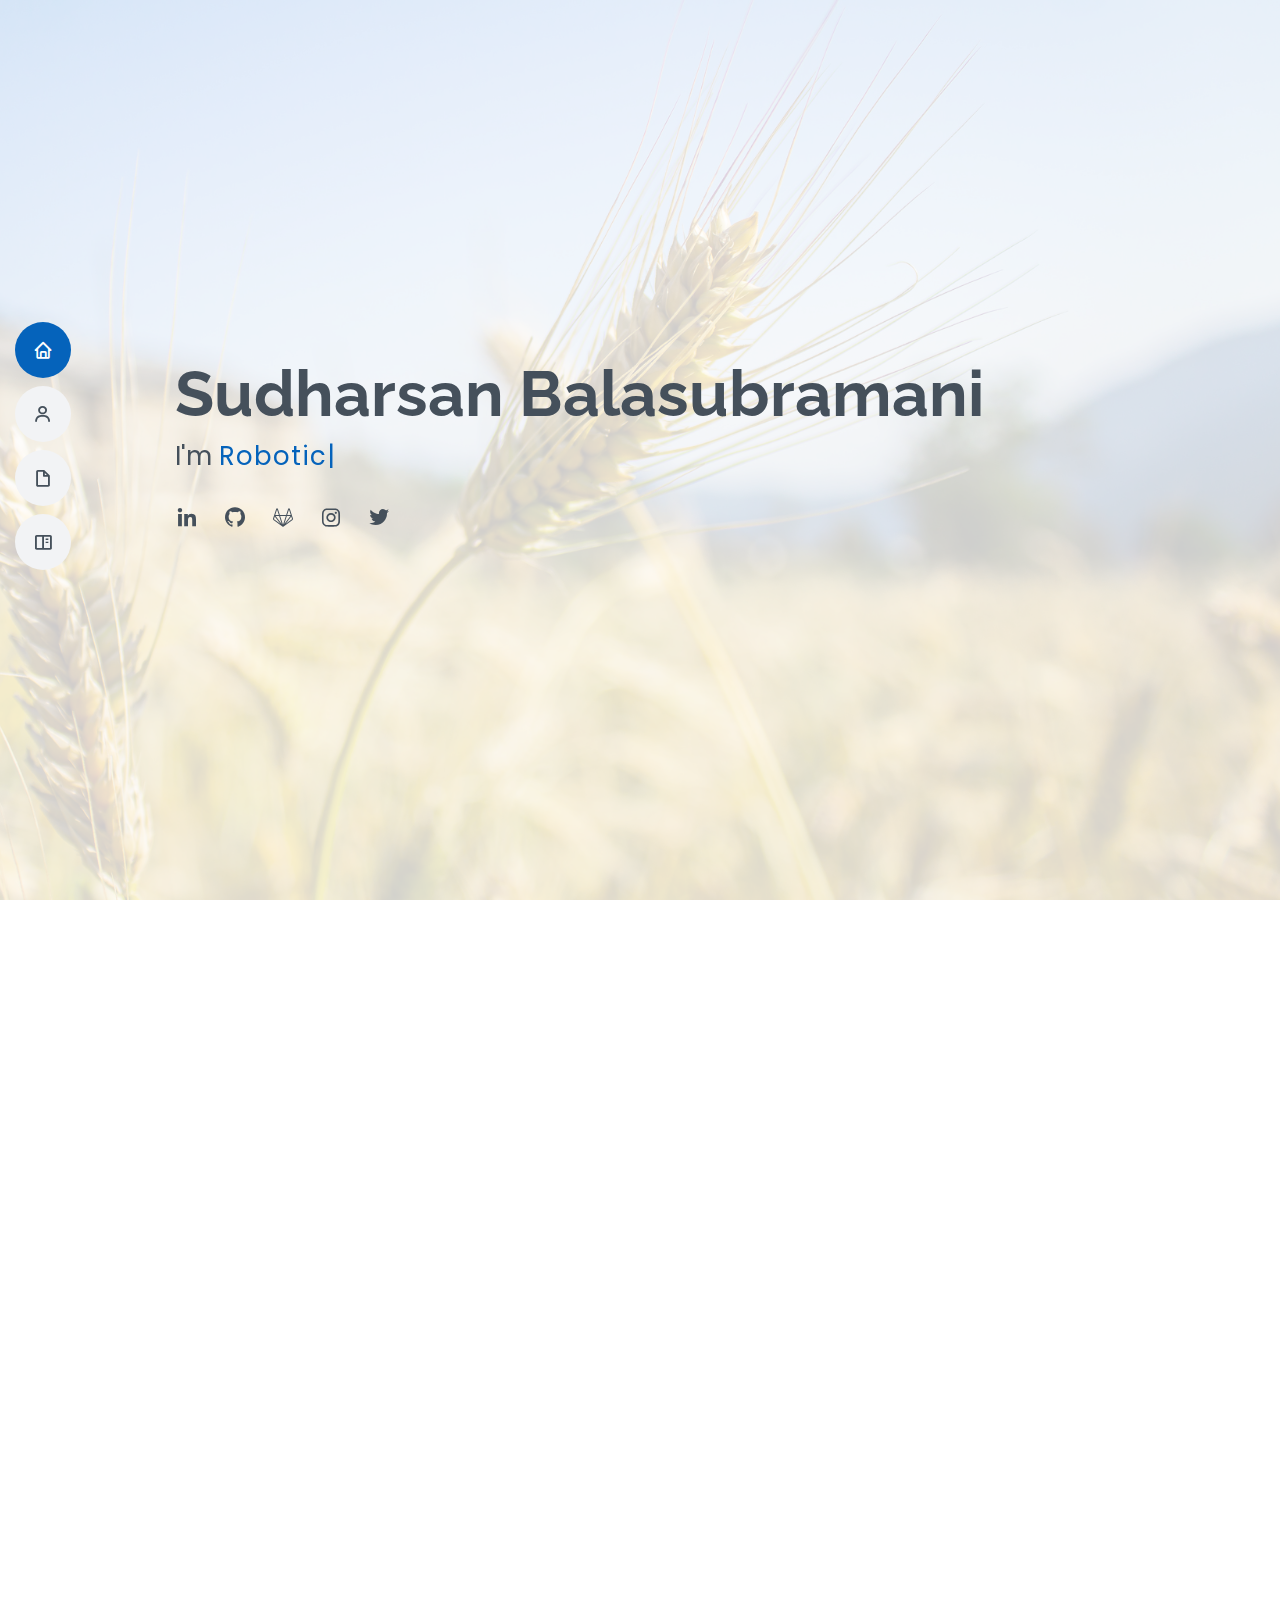
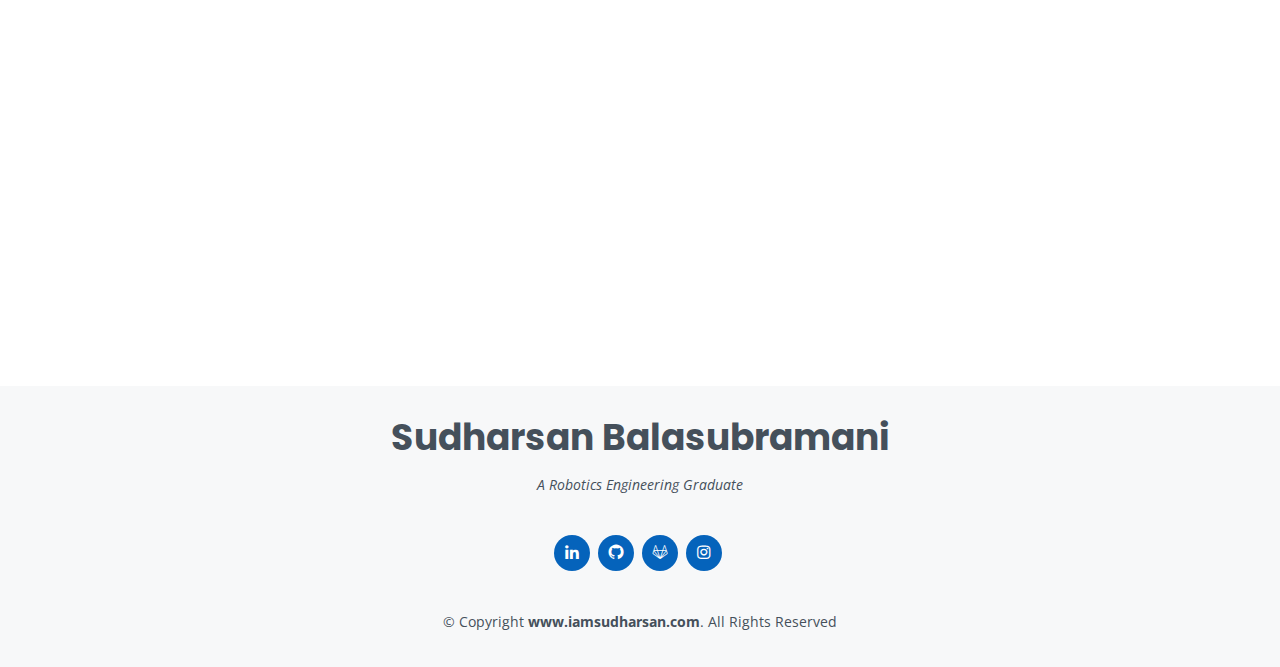
<file: index.html>
<!DOCTYPE html>
<html lang="en">

<head>
  <meta charset="utf-8">
  <meta content="width=device-width, initial-scale=1.0" name="viewport">

  <title>Portfolio</title>
  <meta content="" name="description">
  <meta content="" name="keywords">

  <!-- Favicons -->
  <link href="assets/img/favicon.png" rel="icon">
  <link href="assets/img/apple-touch-icon.png" rel="apple-touch-icon">

  <!-- Google Fonts -->
  <link href="https://fonts.googleapis.com/css?family=Open+Sans:300,300i,400,400i,600,600i,700,700i|Raleway:300,300i,400,400i,500,500i,600,600i,700,700i|Poppins:300,300i,400,400i,500,500i,600,600i,700,700i" rel="stylesheet">

  <!-- Vendor CSS Files -->
  <link href="assets/vendor/bootstrap/css/bootstrap.min.css" rel="stylesheet">
  <link href="assets/vendor/icofont/icofont.min.css" rel="stylesheet">
  <link href="assets/vendor/boxicons/css/boxicons.min.css" rel="stylesheet">
  <link href="assets/vendor/venobox/venobox.css" rel="stylesheet">
  <link href="assets/vendor/owl.carousel/assets/owl.carousel.min.css" rel="stylesheet">
  <link href="assets/vendor/aos/aos.css" rel="stylesheet">

  <!-- Template Main CSS File -->
  <link href="assets/css/style.css" rel="stylesheet">

</head>

<body>

  <!-- ======= Mobile nav toggle button ======= -->
  <button type="button" class="mobile-nav-toggle d-xl-none"><i class="icofont-navigation-menu"></i></button>

  <!-- ======= Header ======= -->
  <header id="header" class="d-flex flex-column justify-content-center">

    <nav class="nav-menu">
      <ul>
        <li class="active"><a href="#hero"><i class="bx bx-home"></i> <span>Home</span></a></li>
        <li><a href="#about"><i class="bx bx-user"></i> <span>About</span></a></li>
        <li><a href="#resume"><i class="bx bx-file-blank"></i> <span>Resume</span></a></li>
        <li><a href="#portfolio"><i class="bx bx-book-content"></i> <span>Projects</span></a></li>
<!--        <li><a href="#services"><i class="bx bx-server"></i> <span>Robotics</span></a></li>-->
<!--        <li><a href="#contact"><i class="bx bx-envelope"></i> <span>Contact</span></a></li>-->
      </ul>
    </nav><!-- .nav-menu -->

  </header><!-- End Header -->

  <!-- ======= Hero Section ======= -->
  <section id="hero" class="d-flex flex-column justify-content-center">
    <div class="container" data-aos="zoom-in" data-aos-delay="100">
      <h1>Sudharsan Balasubramani</h1>
      <p>I'm <span class="typed" data-typed-items=" Robotics Engineer, Software Developer, Programmer, Photographer"></span></p>
      <div class="social-links">
        <a href="https://www.linkedin.com/in/sudharsan00/" class="linkedin"><i class="bx bxl-linkedin"></i></a>
        <a href="https://www.github.com/sudharsan10/" class="github"><i class="bx bxl-github"></i></a>
        <a href="https://www.gitlab.com/sudharsan10/" class="github"><i class="bx bxl-gitlab"></i></a>
        <a href="https://www.instagram.com/trapped_lights/" class="instagram"><i class="bx bxl-instagram"></i></a>
        <a href="#" class="twitter"><i class="bx bxl-twitter"></i></a>
        <!--        <a href="https://www.instagram.com/sudharsan_10/" class="instagram"><i class="bx bxl-instagram"></i></a>-->
        <!--        <a href="#" class="facebook"><i class="bx bxl-facebook"></i></a>-->
      </div>
    </div>
  </section><!-- End Hero -->

  <main id="main">

    <!-- ======= About Section ======= -->
    <section id="about" class="about">
      <div class="container" data-aos="fade-up">

        <div class="section-title">
          <h2>About</h2>
          <p>" I'm a Robotics Engineering graduate actively seeking full time opportunities in the field of Robotics."</p>
        </div>

        <div class="row">
          <div class="col-lg-4">
            <img src="assets/img/profile-img.jpg" class="img-fluid" alt="">
          </div>
          <div class="col-lg-8 pt-4 pt-lg-0 content">
            <h3>Robotics Research Engineer Intern</h3>
            <p class="font-italic">
              I am diligent, dedicated and committed to task, I always ensure that I finish the project with the best possible outcome.
            </p>

            <div class="row">
              <div class="col-lg-6">
                <ul>
                  <li><i class="icofont-rounded-right"></i> <strong>Current Employer:</strong>  Kick Robotics, LLC</li>
                  <li><i class="icofont-rounded-right"></i> <strong>Code Repo:</strong> <a href="https://github.com/sudharsan10" > Github/sudharsan10 </a> </li>
<!--                  <li><i class="icofont-rounded-right"></i> <strong>Website:</strong> <a href="https://www.iamsudharsan.com" > www.iamsudharsan.com </a></li>-->
                </ul>
              </div>
              <div class="col-lg-6">
                <ul>
                  <li><i class="icofont-rounded-right"></i> <strong>Location:</strong> College Park, MD, USA</li>
                  <li><i class="icofont-rounded-right"></i> <strong>Email:</strong> s10@terpmail.umd.edu</li>
<!--                  <li><i class="icofont-rounded-right"></i> <strong>Phone:</strong> (240) 579-8865</li>-->
                </ul>
              </div>
            </div>

            <p style="text-align: justify">
              I currently work as a Robotics Research Engineer - Intern at Kick Robotics. At Kick Robotics I work on an
              Amphibious Robot where I design, prototype, and field test transmission system, navigation system and
              multi-robot communication over zigbee network.
            </p>
            <p style="text-align: justify">
              I write ROS/ROS2 software packages for XBee Communication, write sensor drivers, assemble embedded components,
              and fabricate circuit boards and shields for prototyping. I also worked on web technologies like Redis DB,
              Grafana,MQTT servers & clients, ros bridge server, roslibjs, roslibpy.
            </p>
          </div>
        </div>

        <div class="row">
          <div class ="col-md-12 mt-2">
            <p style="text-align: justify">
              My prior experience as a Web app developer, I learned a lot about professional software development practices
              and it has refined my communication skills and improved my aptitude to work in a collaborative environment
              and solve problems. My education background is Master of Engineering in Robotics focused on Computer Vision, ML & NN and Path planning,
              Bachelor of Engineering in Mechanical with focus on Robotics, Automation in Manufacturing and Industrial Automation.
            </p>

            <p style="text-align: justify">

            </p>
          </div>
        </div>

      </div>
    </section><!-- End About Section -->

    <!-- ======= Facts Section ======= -->
    <section id="facts" class="facts">
      <div class="container" data-aos="fade-up">

        <div class="section-title">
          <h2>Facts</h2>
          <p>I have worked on various projects using C++, Python and ROS/ ROS2 that bolstered my
            knowledge of Machine learning, Computer Vision, Path Planning, Deep Neural networks(CNN) which
            made me an overall effective programmer & a holistic Robotics engineer. </p>
        </div>

        <div class="row">
          <div class="col-lg-2 col-md-6">
            <div class="count-box">
              <i class="icofont-code"></i>
              <span data-toggle="counter-up">15</span>
              <p>Total Projects</p>
            </div>
          </div>

          <div class="col-lg-2 col-md-6 mt-5 mt-md-0">
            <div class="count-box">
              <i class="icofont-eye-alt"></i>
              <span data-toggle="counter-up">5</span>
              <p>Computer Vision</p>
            </div>
          </div>

          <div class="col-lg-2 col-md-6 mt-5 mt-lg-0">
            <div class="count-box">
              <i class="icofont-road"></i>
              <span data-toggle="counter-up">4</span>
              <p>Path Planning</p>
            </div>
          </div>

          <div class="col-lg-2 col-md-6 mt-5 mt-lg-0">
            <div class="count-box">
              <i class="icofont-brain-alt"></i>
              <span data-toggle="counter-up">3</span>
              <p>ML & NN</p>
            </div>
          </div>

          <div class="col-lg-2 col-md-6 mt-5 mt-lg-0">
            <div class="count-box">
              <i class="icofont-worker"></i>
              <span data-toggle="counter-up">3</span>
              <p>Self-Starters</p>
            </div>
          </div>

          <div class="col-lg-2 col-md-6 mt-5 mt-md-0">
            <div class="count-box">
              <i class="icofont-brand-nvidia"></i>
              <span data-toggle="counter-up">0</span>
              <p>CUDA & Multi-threading</p>
            </div>
          </div>

        </div>

      </div>
    </section><!-- End Facts Section -->

    <!-- ======= Skills Section ======= -->
    <section id="skills" class="skills section-bg">
      <div class="container" data-aos="fade-up">

        <div class="section-title">
          <h2>Skills</h2>
          <p>My skills are the by-product of what I aspire in life and work. Said that my goal is to equip all the skills
            necessary to design and develop a products and have a greater perspective in things I do  </p>
        </div>

        <div class="row skills-content">

          <div class="col-lg-4" >
            <div class="sub-skills">
              <h4>Programming</h4>
            </div>

            <div class="progress">
              <span class="skill">Python <i class="val">8.5/10</i></span>
              <div class="progress-bar-wrap">
                <div class="progress-bar" role="progressbar" aria-valuenow="85" aria-valuemin="0" aria-valuemax="100"></div>
              </div>
            </div>

            <div class="progress">
              <span class="skill">C/C++ <i class="val">8/10</i></span>
              <div class="progress-bar-wrap">
                <div class="progress-bar" role="progressbar" aria-valuenow="80" aria-valuemin="0" aria-valuemax="100"></div>
              </div>
            </div>

            <div class="progress">
              <span class="skill">Rust <i class="val">5/10</i></span>
              <div class="progress-bar-wrap">
                <div class="progress-bar" role="progressbar" aria-valuenow="50" aria-valuemin="0" aria-valuemax="100"></div>
              </div>
            </div>

            <div class="progress">
              <span class="skill">Multi-threading <i class="val">4/10</i></span>
              <div class="progress-bar-wrap">
                <div class="progress-bar" role="progressbar" aria-valuenow="40" aria-valuemin="0" aria-valuemax="100"></div>
              </div>
            </div>

          </div>

          <div class="col-lg-4">
            <div class="sub-skills">
              <h4>Robotics</h4>
            </div>

            <div class="progress">
              <span class="skill">OpenCV/ Numpy <i class="val">8/10</i></span>
              <div class="progress-bar-wrap">
                <div class="progress-bar" role="progressbar" aria-valuenow="80" aria-valuemin="0" aria-valuemax="100"></div>
              </div>
            </div>

            <div class="progress">
              <span class="skill">ROS/ ROS2 <i class="val">7.5/10</i></span>
              <div class="progress-bar-wrap">
                <div class="progress-bar" role="progressbar" aria-valuenow="75" aria-valuemin="0" aria-valuemax="100"></div>
              </div>
            </div>

            <div class="progress">
              <span class="skill">Tensorflow / Pytorch <i class="val">6.5/10</i></span>
              <div class="progress-bar-wrap">
                <div class="progress-bar" role="progressbar" aria-valuenow="65" aria-valuemin="0" aria-valuemax="100"></div>
              </div>
            </div>



          </div>

          <div class="col-lg-4">
            <div class="sub-skills">
              <h4>GUI/ Web Dev</h4>
            </div>

            <div class="progress">
              <span class="skill">HTML/ CSS <i class="val">9/10</i></span>
              <div class="progress-bar-wrap">
                <div class="progress-bar" role="progressbar" aria-valuenow="90" aria-valuemin="0" aria-valuemax="100"></div>
              </div>
            </div>

            <div class="progress">
              <span class="skill">Javascript <i class="val">7.5/10</i></span>
              <div class="progress-bar-wrap">
                <div class="progress-bar" role="progressbar" aria-valuenow="75" aria-valuemin="0" aria-valuemax="100"></div>
              </div>
            </div>

            <div class="progress">
              <span class="skill">Adobe Ps/Ai <i class="val">6.5/10</i></span>
              <div class="progress-bar-wrap">
                <div class="progress-bar" role="progressbar" aria-valuenow="65" aria-valuemin="0" aria-valuemax="100"></div>
              </div>
            </div>

            <div class="progress">
              <span class="skill">PyQt5 <i class="val">5/10</i></span>
              <div class="progress-bar-wrap">
                <div class="progress-bar" role="progressbar" aria-valuenow="50" aria-valuemin="0" aria-valuemax="100"></div>
              </div>
            </div>

          </div>

        </div>

      </div>
    </section><!-- End Skills Section -->

    <!-- ======= Resume Section ======= -->
    <section id="resume" class="resume">
      <div class="container" data-aos="fade-up">

        <div class="section-title">
          <h2>Resume</h2>
          <!--          <p>Magnam dolores commodi suscipit. Necessitatibus eius consequatur ex aliquid fuga eum quidem. Sit sint consectetur velit. Quisquam quos quisquam cupiditate. Et nemo qui impedit suscipit alias ea. Quia fugiat sit in iste officiis commodi quidem hic quas.</p>-->
        </div>

        <div class="row">
          <div class="col-lg-6">
            <h3 class="resume-title">Professional Experience</h3>
            <div class="resume-item">
              <h4>Robotics Research Engineer - Intern</h4>
              <h5>May 2021 - Present</h5>
              <p><em>Kick Robotics LLC, Bethesda, MD, USA </em></p>
              <ul>
                <li>Develop, deploy and test a ROS Navigation system for Amphibious Robot. </li>
                <li>Re-design and improve existing transmission system for Amphibious Robot & Firebot.</li>
                <li>CAD design and prototype transmission housing and parts</li>
              </ul>
            </div>
            <div class="resume-item">
              <h4>Robotics Research & Web Engineer - Intern</h4>
              <h5>Jan 2021 - May 2021 ( <i>5 mos. </i> )</h5>
              <p><em>Kick Robotics LLC, Bethesda, MD, USA </em></p>
              <ul>
                <li>Design and test a ROS Zigbee Communication packages on XBee modules. </li>
                <li>Design, prototype and test ROS packages for onboarding new bots to the swarm. </li>
                <li>Integrated Redis DB and Grafana dashboards with ROS for data visualization and store sensor data locally. </li>
              </ul>
            </div>
            <div class="resume-item">
              <h4>Environmental Robotics Engineer - Intern</h4>
              <h5>Sep 2020 - Jan 2021 ( <i>5 mos. </i> )</h5>
              <p><em>Kick Robotics LLC, Bethesda, MD, USA </em></p>
              <ul>
                <li>Product design and development using Arduino, sensors and embedded components.  </li>
                <li>Design and fabrication of parts and arduino shields to interface with sensors and actuators.</li>
                <li>Design and research web clients to integrate with ROS through ros brigde server </li>
              </ul>
            </div>
            <div class="resume-item pb-0">
              <h4>Program Analyst</h4>
              <h5>2016 - 2018 ( <i>2 yrs 5 mos. </i> )</h5>
              <p><em>Cognizant Technology Solutions, Bangalore, KA, India </em></p>
              <ul>
                <li>Built secure single page web portals for banking clients using AngularJS, EmberJS frameworks for the UI </li>
                <li>Designed and developed a skeleton and modular structures for easy code modification and feature addition </li>
                <li>Created and integrated entitlement-based log-in feature based upon the token from the backend </li>
              </ul>
            </div>

          </div>
          <div class="col-lg-6">
            <h3 class="resume-title">Summary</h3>
            <div class="resume-item pb-0">
              <h4>Sudharsan Balasubramani</h4>
              <p><em>A Robotics Engineering Graduate with diverse skill sets of problem solving, code optimization, fabrication, leadership, innovation & creativity.</em></p>
              <ul>
                <li>College Park, Maryland, USA</li>
                <li>s10@terpmail.umd.edu</li>
              </ul>
            </div>
            <h3 class="resume-title">Education</h3>
            <div class="resume-item">
              <h4>Master of Engineering in Robotics</h4>
              <h5>2018 - 2020</h5>
              <p><em>University of Maryland, College Park, MD</em></p>
              <p><strong>Course Work:</strong> Path Planning and Perception for Robotic systems, Intro. to Machine Learning, Neural Networks and Sensor Systems.</p>
            </div>
            <div class="resume-item pb-0">
              <h4>Bachelor of Engineering in Mechanical</h4>
              <h5>2011 - 2015</h5>
              <p><em>Kongu Engineering College, Tamil Nadu, India</em></p>
              <p><strong>Course Work:</strong> Automation in Manufacturing and Industrial Automation.</p>
            </div>
            <h3 class="resume-title">Leadership</h3>
            <div class="resume-item">
              <h4>Joint Secretary & Chair Person  </h4>
              <h6><i>Robotics Club & Aeromodelling Club</i></h6>
              <h5>2014 - 2015</h5>
              <p><em>Kongu Engineering College, Tamil Nadu, India </em></p>
              <ul>
                <li>Organized and instructed workshops on PCB fabrication, Glider fabrication, Line-follower robot using micro-controller</li>
                <li>Represented respective clubs in Open House Exhibition to create awareness about Robotics & Aeromodelling and encourage fellow
                  students to venture into the field of Robotics and Aeromodelling and get hands on experience </li>
              </ul>
            </div>
          </div>
        </div>

      </div>
    </section><!-- End Resume Section -->

    <!-- ======= Project Portfolio Section ======= -->
    <section id="portfolio" class="portfolio section-bg">
      <div class="container" data-aos="fade-up">

        <!-- ======= Maintainence redirect Section ======= -->
        <div class="section-title">
          <h2>Project Portfolio</h2>
          <div class="social-links"> 
            <strong>Code Repo:</strong> <br>
            <a href="https://www.github.com/sudharsan10/" class="github"><i class="bx bxl-github"></i> Github/Sudharsan10</a> | 
            <a href="https://www.gitlab.com/sudharsan10/" class="gitlab"><i class="bx bxl-gitlab"></i> Gitlab/Sudharsan10</a>
          </div>

          <p> <br>These are some of the selected projects on various fields of Robotics that I have worked for past 2 years. I have attached a short preview for each projects, click the link on corresponding card to preview.
          </p>
        </div>

        <!-- ======= Filter Tabs ======= -->
        <div class="row">
          <div class="col-lg-12 d-flex justify-content-center" data-aos="fade-up" data-aos-delay="100">
            <ul id="portfolio-filters">
              <li data-filter="*" class="filter-active">All</li>
              <li data-filter=".filter-pp">Path Planning</li>
              <li data-filter=".filter-cv">Computer Vision</li>
              <li data-filter=".filter-mlnn">ML & NN</li>
              <li data-filter=".filter-web">Web</li>
            </ul>
          </div>
        </div>

        <!-- ======= Portfolio Container ======= -->
        <div class="row portfolio-container" data-aos="fade-up" data-aos-delay="200">

          <!-- ======= Maze Solver Robot ======= -->
          <div class="col-lg-4 col-md-6 portfolio-item filter-pp">
            <div class="portfolio-wrap">
              <img src="assets/img/portfolio/msr/img/card.png" class="img-fluid" alt="">
              <div class="portfolio-info">
                <h4>Maze Solver Robot</h4>
                <p>Path Planning</p>
                <div class="portfolio-links">
                  <a href="pages/msr/project-summary.html" data-gall="portfolioDetailsGallery" data-vbtype="iframe" class="venobox" title="Portfolio Details"><i class="bx bx-link"></i></a>
                </div>
              </div>
            </div>
          </div>

          <!-- ======= Lidar Obstacle detection and tracking ======= -->
          <div class="col-lg-4 col-md-6 portfolio-item filter-cv">
            <div class="portfolio-wrap">
              <img src="assets/img/portfolio/lod/img/card.png" class="img-fluid" alt="">
              <div class="portfolio-info">
                <h4>Lidar Obstacle detection and Tracking</h4>
                <p>Computer Vision / Perception</p>
                <div class="portfolio-links">
                  <a href="pages/lod/project-summary.html" data-gall="portfolioDetailsGallery" data-vbtype="iframe" class="venobox" title="Portfolio Details"><i class="bx bx-link"></i></a>
                </div>
              </div>
            </div>
          </div>

          <!-- ======= Tile Puzzle Solver ======= -->
          <div class="col-lg-4 col-md-6 portfolio-item filter-pp">
            <div class="portfolio-wrap">
              <img src="assets/img/portfolio/tps/img/card.png" class="img-fluid" alt="">
              <div class="portfolio-info">
                <h4>8 Tile Puzzle Solver</h4>
                <p>Path Planning</p>
                <div class="portfolio-links">
                  <a href="pages/tps/project-summary.html" data-gall="portfolioDetailsGallery" data-vbtype="iframe" class="venobox" title="Portfolio Details"><i class="bx bx-link"></i></a>
                </div>
              </div>
            </div>
          </div>

          <!-- ======= Travelling Salesman Problem Solver Robot ======= -->
          <div class="col-lg-4 col-md-6 portfolio-item filter-mlnn">
            <div class="portfolio-wrap">
              <img src="assets/img/portfolio/tsp/img/card.png" class="img-fluid" alt="">
              <div class="portfolio-info">
                <h4>Travelling Salesman Problem <br>using NN</h4>
                <p>Unsupervised Machine Learning</p>
                <div class="portfolio-links">
                  <a href="pages/tsp/project-summary.html" data-gall="portfolioDetailsGallery" data-vbtype="iframe" class="venobox" title="Portfolio Details"><i class="bx bx-link"></i></a>
                </div>
              </div>
            </div>
          </div>

          <!-- ======= Visual odometry ======= -->
          <div class="col-lg-4 col-md-6 portfolio-item filter-cv">
            <div class="portfolio-wrap">
              <img src="assets/img/portfolio/vo/img/card.png" class="img-fluid" alt="">
              <div class="portfolio-info">
                <h4>Visual Odometry</h4>
                <p>Perception for Autonomous Vechicles</p>
                <div class="portfolio-links">
                  <a href="pages/vo/project-summary.html" data-gall="portfolioDetailsGallery" data-vbtype="iframe" class="venobox" title="Portfolio Details"><i class="bx bx-link"></i></a>
                </div>
              </div>
            </div>
          </div>

          <!-- ======= A* on Turtlebot ======= -->
          <div class="col-lg-4 col-md-6 portfolio-item filter-pp">
            <div class="portfolio-wrap">
              <img src="assets/img/portfolio/atb/img/card.png" class="img-fluid" alt="">
              <div class="portfolio-info">
                <h4>A* Algorithm on <br>Turtlebot3</h4>
                <p>Path Planning</p>
                <div class="portfolio-links">
                  <a href="pages/atb/project-summary.html" data-gall="portfolioDetailsGallery" data-vbtype="iframe" class="venobox" title="Portfolio Details"><i class="bx bx-link"></i></a>
                </div>
              </div>
            </div>
          </div>


          <!-- ======= 2D SOM ======= -->
          <div class="col-lg-4 col-md-6 portfolio-item filter-mlnn">
            <div class="portfolio-wrap">
              <img src="assets/img/portfolio/som2d/img/card.png" class="img-fluid" alt="">
              <div class="portfolio-info">
                <h4>13-D Wine data visualization & classification using SOM 3D</h4>
                <p>Unsupervised Machine Learning</p>
                <div class="portfolio-links">
                  <a href="pages/som2d/project-summary.html" data-gall="portfolioDetailsGallery" data-vbtype="iframe" class="venobox" title="Portfolio Details"><i class="bx bx-link"></i></a>
                </div>
              </div>
            </div>
          </div>

<!--          &lt;!&ndash; ======= GAN & DG GAN ======= &ndash;&gt;-->
<!--          <div class="col-lg-4 col-md-6 portfolio-item filter-mlnn">-->
<!--            <div class="portfolio-wrap">-->
<!--              <img src="assets/img/portfolio/msr/img/card.png" class="img-fluid" alt="">-->
<!--              <div class="portfolio-info">-->
<!--                <h4>GAN & DG GAN using Pytorch</h4>-->
<!--                <p>Deep Neural Network</p>-->
<!--                <div class="portfolio-links">-->
<!--                  <a href="pages/som2d/project-summary.html" data-gall="portfolioDetailsGallery" data-vbtype="iframe" class="venobox" title="Portfolio Details"><i class="bx bx-link"></i></a>-->
<!--                </div>-->
<!--              </div>-->
<!--            </div>-->
<!--          </div>-->

<!--          &lt;!&ndash; ======= CNN ======= &ndash;&gt;-->
<!--          <div class="col-lg-4 col-md-6 portfolio-item filter-mlnn">-->
<!--            <div class="portfolio-wrap">-->
<!--              <img src="assets/img/portfolio/msr/img/card.png" class="img-fluid" alt="">-->
<!--              <div class="portfolio-info">-->
<!--                <h4>CNN with Tensorflow/Pytorch</h4>-->
<!--                <p>Deep Neural Network</p>-->
<!--                <div class="portfolio-links">-->
<!--                  <a href="pages/som2d/project-summary.html" data-gall="portfolioDetailsGallery" data-vbtype="iframe" class="venobox" title="Portfolio Details"><i class="bx bx-link"></i></a>-->
<!--                </div>-->
<!--              </div>-->
<!--            </div>-->
<!--          </div>-->

          <!-- ======= Others Portfolio ======= -->
          <div class="col-lg-4 col-md-6 portfolio-item filter-web">
            <div class="portfolio-wrap">
              <img src="assets/img/portfolio/portfolio/img/card.png" class="img-fluid" alt="">
              <div class="portfolio-info">
                <h4>Portfolio</h4>
                <p>Web Development</p>
                <div class="portfolio-links">
                  <a href="pages/portfolio/project-summary.html" data-gall="portfolioDetailsGallery" data-vbtype="iframe" class="venobox" title="Portfolio Details"><i class="bx bx-link"></i></a>
                </div>
              </div>
            </div>
          </div>
        </div>

      </div>
    </section>    <!-- End Portfolio Section -->

  <!-- ======= Services Section ======= -->
<!--    <section id="services" class="services">-->
<!--      <div class="container" data-aos="fade-up">-->

<!--        <div class="section-title">-->
<!--          <h2>Services</h2>-->
<!--          <p>Magnam dolores commodi suscipit. Necessitatibus eius consequatur ex aliquid fuga eum quidem. Sit sint consectetur velit. Quisquam quos quisquam cupiditate. Et nemo qui impedit suscipit alias ea. Quia fugiat sit in iste officiis commodi quidem hic quas.</p>-->
<!--        </div>-->

<!--        <div class="row">-->

<!--          <div class="col-lg-4 col-md-6 d-flex align-items-stretch" data-aos="zoom-in" data-aos-delay="100">-->
<!--            <div class="icon-box iconbox-blue">-->
<!--              <div class="icon">-->
<!--                <svg width="100" height="100" viewBox="0 0 600 600" xmlns="http://www.w3.org/2000/svg">-->
<!--                  <path stroke="none" stroke-width="0" fill="#f5f5f5" d="M300,521.0016835830174C376.1290562159157,517.8887921683347,466.0731472004068,529.7835943286574,510.70327084640275,468.03025145048787C554.3714126377745,407.6079735673963,508.03601936045806,328.9844924480964,491.2728898941984,256.3432110539036C474.5976632858925,184.082847569629,479.9380746630129,96.60480741107993,416.23090153303,58.64404602377083C348.86323505073057,18.502131276798302,261.93793281208167,40.57373210992963,193.5410806939664,78.93577620505333C130.42746243093433,114.334589627462,98.30271207620316,179.96522072025542,76.75703585869454,249.04625023123273C51.97151888228291,328.5150500222984,13.704378332031375,421.85034740162234,66.52175969318436,486.19268352777647C119.04800174914682,550.1803526380478,217.28368757567262,524.383925680826,300,521.0016835830174"></path>-->
<!--                </svg>-->
<!--                <i class="bx bxl-dribbble"></i>-->
<!--              </div>-->
<!--              <h4><a href="">Lorem Ipsum</a></h4>-->
<!--              <p>Voluptatum deleniti atque corrupti quos dolores et quas molestias excepturi</p>-->
<!--            </div>-->
<!--          </div>-->

<!--          <div class="col-lg-4 col-md-6 d-flex align-items-stretch mt-4 mt-md-0" data-aos="zoom-in" data-aos-delay="200">-->
<!--            <div class="icon-box iconbox-orange ">-->
<!--              <div class="icon">-->
<!--                <svg width="100" height="100" viewBox="0 0 600 600" xmlns="http://www.w3.org/2000/svg">-->
<!--                  <path stroke="none" stroke-width="0" fill="#f5f5f5" d="M300,582.0697525312426C382.5290701553225,586.8405444964366,449.9789794690241,525.3245884688669,502.5850820975895,461.55621195738473C556.606425686781,396.0723002908107,615.8543463187945,314.28637112970534,586.6730223649479,234.56875336149918C558.9533121215079,158.8439757836574,454.9685369536778,164.00468322053177,381.49747125262974,130.76875717737553C312.15926192815925,99.40240125094834,248.97055460311594,18.661163978235184,179.8680185752513,50.54337015887873C110.5421016452524,82.52863877960104,119.82277516462835,180.83849132639028,109.12597500060166,256.43424936330496C100.08760227029461,320.3096726198365,92.17705696193138,384.0621239912766,124.79988738764834,439.7174275375508C164.83382741302287,508.01625554203684,220.96474134820875,577.5009287672846,300,582.0697525312426"></path>-->
<!--                </svg>-->
<!--                <i class="bx bx-file"></i>-->
<!--              </div>-->
<!--              <h4><a href="">Sed Perspiciatis</a></h4>-->
<!--              <p>Duis aute irure dolor in reprehenderit in voluptate velit esse cillum dolore</p>-->
<!--            </div>-->
<!--          </div>-->

<!--          <div class="col-lg-4 col-md-6 d-flex align-items-stretch mt-4 mt-lg-0" data-aos="zoom-in" data-aos-delay="300">-->
<!--            <div class="icon-box iconbox-pink">-->
<!--              <div class="icon">-->
<!--                <svg width="100" height="100" viewBox="0 0 600 600" xmlns="http://www.w3.org/2000/svg">-->
<!--                  <path stroke="none" stroke-width="0" fill="#f5f5f5" d="M300,541.5067337569781C382.14930387511276,545.0595476570109,479.8736841581634,548.3450877840088,526.4010558755058,480.5488172755941C571.5218469581645,414.80211281144784,517.5187510058486,332.0715597781072,496.52539010469104,255.14436215662573C477.37192572678356,184.95920475031193,473.57363656557914,105.61284051026155,413.0603344069578,65.22779650032875C343.27470386102294,18.654635553484475,251.2091493199835,5.337323636656869,175.0934190732945,40.62881213300186C97.87086631185822,76.43348514350839,51.98124368387456,156.15599469081315,36.44837278890362,239.84606092416172C21.716077023791087,319.22268207091537,43.775223500013084,401.1760424656574,96.891909868211,461.97329694683043C147.22146801428983,519.5804099606455,223.5754009179313,538.201503339737,300,541.5067337569781"></path>-->
<!--                </svg>-->
<!--                <i class="bx bx-tachometer"></i>-->
<!--              </div>-->
<!--              <h4><a href="">Magni Dolores</a></h4>-->
<!--              <p>Excepteur sint occaecat cupidatat non proident, sunt in culpa qui officia</p>-->
<!--            </div>-->
<!--          </div>-->

<!--          <div class="col-lg-4 col-md-6 d-flex align-items-stretch mt-4" data-aos="zoom-in" data-aos-delay="100">-->
<!--            <div class="icon-box iconbox-yellow">-->
<!--              <div class="icon">-->
<!--                <svg width="100" height="100" viewBox="0 0 600 600" xmlns="http://www.w3.org/2000/svg">-->
<!--                  <path stroke="none" stroke-width="0" fill="#f5f5f5" d="M300,503.46388370962813C374.79870501325706,506.71871716319447,464.8034551963731,527.1746412648533,510.4981551193396,467.86667711651364C555.9287308511215,408.9015244558933,512.6030010748507,327.5744911775523,490.211057578863,256.5855673507754C471.097692560561,195.9906835881958,447.69079081568157,138.11976852964426,395.19560036434837,102.3242989838813C329.3053358748298,57.3949838291264,248.02791733380457,8.279543830951368,175.87071277845988,42.242879143198664C103.41431057327972,76.34704239035025,93.79494320519305,170.9812938413882,81.28167332365135,250.07896920659033C70.17666984294237,320.27484674793965,64.84698225790005,396.69656628748305,111.28512138212992,450.4950937839243C156.20124167950087,502.5303643271138,231.32542653798444,500.4755392045468,300,503.46388370962813"></path>-->
<!--                </svg>-->
<!--                <i class="bx bx-layer"></i>-->
<!--              </div>-->
<!--              <h4><a href="">Nemo Enim</a></h4>-->
<!--              <p>At vero eos et accusamus et iusto odio dignissimos ducimus qui blanditiis</p>-->
<!--            </div>-->
<!--          </div>-->

<!--          <div class="col-lg-4 col-md-6 d-flex align-items-stretch mt-4" data-aos="zoom-in" data-aos-delay="200">-->
<!--            <div class="icon-box iconbox-red">-->
<!--              <div class="icon">-->
<!--                <svg width="100" height="100" viewBox="0 0 600 600" xmlns="http://www.w3.org/2000/svg">-->
<!--                  <path stroke="none" stroke-width="0" fill="#f5f5f5" d="M300,532.3542879108572C369.38199826031484,532.3153073249985,429.10787420159085,491.63046689027357,474.5244479745417,439.17860296908856C522.8885846962883,383.3225815378663,569.1668002868075,314.3205725914397,550.7432151929288,242.7694973846089C532.6665558377875,172.5657663291529,456.2379748765914,142.6223662098291,390.3689995646985,112.34683881706744C326.66090330228417,83.06452184765237,258.84405631176094,53.51806209861945,193.32584062364296,78.48882559362697C121.61183558270385,105.82097193414197,62.805066853699245,167.19869350419734,48.57481801355237,242.6138429142374C34.843463184063346,315.3850353017275,76.69343916112496,383.4422959591041,125.22947124332185,439.3748458443577C170.7312796277747,491.8107796887764,230.57421082200815,532.3932930995766,300,532.3542879108572"></path>-->
<!--                </svg>-->
<!--                <i class="bx bx-slideshow"></i>-->
<!--              </div>-->
<!--              <h4><a href="">Dele Cardo</a></h4>-->
<!--              <p>Quis consequatur saepe eligendi voluptatem consequatur dolor consequuntur</p>-->
<!--            </div>-->
<!--          </div>-->

<!--          <div class="col-lg-4 col-md-6 d-flex align-items-stretch mt-4" data-aos="zoom-in" data-aos-delay="300">-->
<!--            <div class="icon-box iconbox-teal">-->
<!--              <div class="icon">-->
<!--                <svg width="100" height="100" viewBox="0 0 600 600" xmlns="http://www.w3.org/2000/svg">-->
<!--                  <path stroke="none" stroke-width="0" fill="#f5f5f5" d="M300,566.797414625762C385.7384707136149,576.1784315230908,478.7894351017131,552.8928747891023,531.9192734346935,484.94944893311C584.6109503024035,417.5663521118492,582.489472248146,322.67544863468447,553.9536738515405,242.03673114598146C529.1557734026468,171.96086150256528,465.24506316201064,127.66468636344209,395.9583748389544,100.7403814666027C334.2173773831606,76.7482773500951,269.4350130405921,84.62216499799875,207.1952322260088,107.2889140133804C132.92018162631612,134.33871894543012,41.79353780512637,160.00259165414826,22.644507872594943,236.69541883565114C3.319112789854554,314.0945973066697,72.72355303640163,379.243833228382,124.04198916343866,440.3218312028393C172.9286146004772,498.5055451809895,224.45579914871206,558.5317968840102,300,566.797414625762"></path>-->
<!--                </svg>-->
<!--                <i class="bx bx-arch"></i>-->
<!--              </div>-->
<!--              <h4><a href="">Divera Don</a></h4>-->
<!--              <p>Modi nostrum vel laborum. Porro fugit error sit minus sapiente sit aspernatur</p>-->
<!--            </div>-->
<!--          </div>-->

<!--        </div>-->

<!--      </div>-->
<!--    </section>-->
<!--     End Services Section -->

    <!-- ======= Testimonials Section ======= -->
<!--    <section id="testimonials" class="testimonials section-bg">-->
<!--      <div class="container" data-aos="fade-up">-->

<!--        <div class="section-title">-->
<!--          <h2>Testimonials</h2>-->
<!--        </div>-->

<!--        <div class="owl-carousel testimonials-carousel" data-aos="zoom-in" data-aos-delay="100">-->

<!--          <div class="testimonial-item">-->
<!--            <img src="assets/img/testimonials/testimonials-1.jpg" class="testimonial-img" alt="">-->
<!--            <h3>Saul Goodman</h3>-->
<!--            <h4>Ceo &amp; Founder</h4>-->
<!--            <p>-->
<!--              <i class="bx bxs-quote-alt-left quote-icon-left"></i>-->
<!--              Proin iaculis purus consequat sem cure digni ssim donec porttitora entum suscipit rhoncus. Accusantium quam, ultricies eget id, aliquam eget nibh et. Maecen aliquam, risus at semper.-->
<!--              <i class="bx bxs-quote-alt-right quote-icon-right"></i>-->
<!--            </p>-->
<!--          </div>-->

<!--          <div class="testimonial-item">-->
<!--            <img src="assets/img/testimonials/testimonials-2.jpg" class="testimonial-img" alt="">-->
<!--            <h3>Sara Wilsson</h3>-->
<!--            <h4>Designer</h4>-->
<!--            <p>-->
<!--              <i class="bx bxs-quote-alt-left quote-icon-left"></i>-->
<!--              Export tempor illum tamen malis malis eram quae irure esse labore quem cillum quid cillum eram malis quorum velit fore eram velit sunt aliqua noster fugiat irure amet legam anim culpa.-->
<!--              <i class="bx bxs-quote-alt-right quote-icon-right"></i>-->
<!--            </p>-->
<!--          </div>-->

<!--          <div class="testimonial-item">-->
<!--            <img src="assets/img/testimonials/testimonials-3.jpg" class="testimonial-img" alt="">-->
<!--            <h3>Jena Karlis</h3>-->
<!--            <h4>Store Owner</h4>-->
<!--            <p>-->
<!--              <i class="bx bxs-quote-alt-left quote-icon-left"></i>-->
<!--              Enim nisi quem export duis labore cillum quae magna enim sint quorum nulla quem veniam duis minim tempor labore quem eram duis noster aute amet eram fore quis sint minim.-->
<!--              <i class="bx bxs-quote-alt-right quote-icon-right"></i>-->
<!--            </p>-->
<!--          </div>-->

<!--          <div class="testimonial-item">-->
<!--            <img src="assets/img/testimonials/testimonials-4.jpg" class="testimonial-img" alt="">-->
<!--            <h3>Matt Brandon</h3>-->
<!--            <h4>Freelancer</h4>-->
<!--            <p>-->
<!--              <i class="bx bxs-quote-alt-left quote-icon-left"></i>-->
<!--              Fugiat enim eram quae cillum dolore dolor amet nulla culpa multos export minim fugiat minim velit minim dolor enim duis veniam ipsum anim magna sunt elit fore quem dolore labore illum veniam.-->
<!--              <i class="bx bxs-quote-alt-right quote-icon-right"></i>-->
<!--            </p>-->
<!--          </div>-->

<!--          <div class="testimonial-item">-->
<!--            <img src="assets/img/testimonials/testimonials-5.jpg" class="testimonial-img" alt="">-->
<!--            <h3>John Larson</h3>-->
<!--            <h4>Entrepreneur</h4>-->
<!--            <p>-->
<!--              <i class="bx bxs-quote-alt-left quote-icon-left"></i>-->
<!--              Quis quorum aliqua sint quem legam fore sunt eram irure aliqua veniam tempor noster veniam enim culpa labore duis sunt culpa nulla illum cillum fugiat legam esse veniam culpa fore nisi cillum quid.-->
<!--              <i class="bx bxs-quote-alt-right quote-icon-right"></i>-->
<!--            </p>-->
<!--          </div>-->

<!--        </div>-->

<!--      </div>-->
<!--    </section>-->
    <!-- End Testimonials Section -->

    <div>
    <!-- ======= Contact Section ======= -->
<!--    <section id="contact" class="contact">-->
<!--      <div class="container" data-aos="fade-up">-->

<!--        <div class="section-title">-->
<!--          <h2>Contact</h2>-->
<!--        </div>-->

<!--        <div class="row mt-1">-->

<!--          <div class="col-lg-4">-->
<!--            <div class="info">-->
<!--              <div class="address">-->
<!--                <i class="icofont-google-map"></i>-->
<!--                <h4>Location:</h4>-->
<!--                <p> College Park, MD 20740</p>-->
<!--              </div>-->

<!--              <div class="email">-->
<!--                <i class="icofont-envelope"></i>-->
<!--                <h4>Email:</h4>-->
<!--                <p>s10@terpmail.umd.edu</p>-->
<!--              </div>-->

<!--              <div class="phone">-->
<!--                <i class="icofont-phone"></i>-->
<!--                <h4>Call:</h4>-->
<!--                <p>+1 (240) 579-8865</p>-->
<!--              </div>-->

<!--            </div>-->

<!--          </div>-->

<!--          <div class="col-lg-8 mt-5 mt-lg-0">-->

<!--            <form action="forms/contact.php" method="post" role="form" class="php-email-form">-->
<!--              <div class="form-row">-->
<!--                <div class="col-md-6 form-group">-->
<!--                  <input type="text" name="name" class="form-control" id="name" placeholder="Your Name" data-rule="minlen:4" data-msg="Please enter at least 4 chars" />-->
<!--                  <div class="validate"></div>-->
<!--                </div>-->
<!--                <div class="col-md-6 form-group">-->
<!--                  <input type="email" class="form-control" name="email" id="email" placeholder="Your Email" data-rule="email" data-msg="Please enter a valid email" />-->
<!--                  <div class="validate"></div>-->
<!--                </div>-->
<!--              </div>-->
<!--              <div class="form-group">-->
<!--                <input type="text" class="form-control" name="subject" id="subject" placeholder="Subject" data-rule="minlen:4" data-msg="Please enter at least 8 chars of subject" />-->
<!--                <div class="validate"></div>-->
<!--              </div>-->
<!--              <div class="form-group">-->
<!--                <textarea class="form-control" name="message" rows="5" data-rule="required" data-msg="Please write something for us" placeholder="Message"></textarea>-->
<!--                <div class="validate"></div>-->
<!--              </div>-->
<!--              <div class="mb-3">-->
<!--                <div class="loading">Loading</div>-->
<!--                <div class="error-message"></div>-->
<!--                <div class="sent-message">Your message has been sent. Thank you!</div>-->
<!--              </div>-->
<!--              <div class="text-center"><button type="submit">Send Message</button></div>-->
<!--            </form>-->

<!--          </div>-->

<!--        </div>-->

<!--      </div>-->
<!--    </section>&lt;!&ndash; End Contact Section &ndash;&gt;-->
    </div>
  </main><!-- End #main -->

  <!-- ======= Footer ======= -->
  <footer id="footer">
    <div class="container">
      <h3>Sudharsan Balasubramani</h3>
      <p>A Robotics Engineering Graduate</p>
      <div class="social-links">
        <a href="https://www.linkedin.com/in/sudharsan00/" class="linkedin"><i class="bx bxl-linkedin"></i></a>
        <a href="https://github.com/Sudharsan10" class="github"><i class="bx bxl-github"></i></a>
        <a href="https://gitlab.com/Sudharsan10" class="github"><i class="bx bxl-gitlab"></i></a>
        <a href="https://www.instagram.com/trapped_lights" class="instagram"><i class="bx bxl-instagram"></i></a>
<!--        <a href="#" class="twitter"><i class="bx bxl-twitter"></i></a>-->
      </div>
      <div class="copyright">
        &copy; Copyright <strong><span>www.iamsudharsan.com</span></strong>. All Rights Reserved
      </div>
    </div>
  </footer><!-- End Footer -->

  <a href="#" class="back-to-top"><i class="bx bx-up-arrow-alt"></i></a>
  <div id="preloader"></div>

  <!-- Vendor JS Files -->
  <script src="assets/vendor/jquery/jquery.min.js"></script>
  <script src="assets/vendor/bootstrap/js/bootstrap.bundle.min.js"></script>
  <script src="assets/vendor/jquery.easing/jquery.easing.min.js"></script>
  <script src="assets/vendor/php-email-form/validate.js"></script>
  <script src="assets/vendor/waypoints/jquery.waypoints.min.js"></script>
  <script src="assets/vendor/counterup/counterup.min.js"></script>
  <script src="assets/vendor/isotope-layout/isotope.pkgd.min.js"></script>
  <script src="assets/vendor/venobox/venobox.min.js"></script>
  <script src="assets/vendor/owl.carousel/owl.carousel.min.js"></script>
  <script src="assets/vendor/typed.js/typed.min.js"></script>
  <script src="assets/vendor/aos/aos.js"></script>

  <!-- Template Main JS File -->
  <script src="assets/js/main.js"></script>

</body>

</html>
</file>
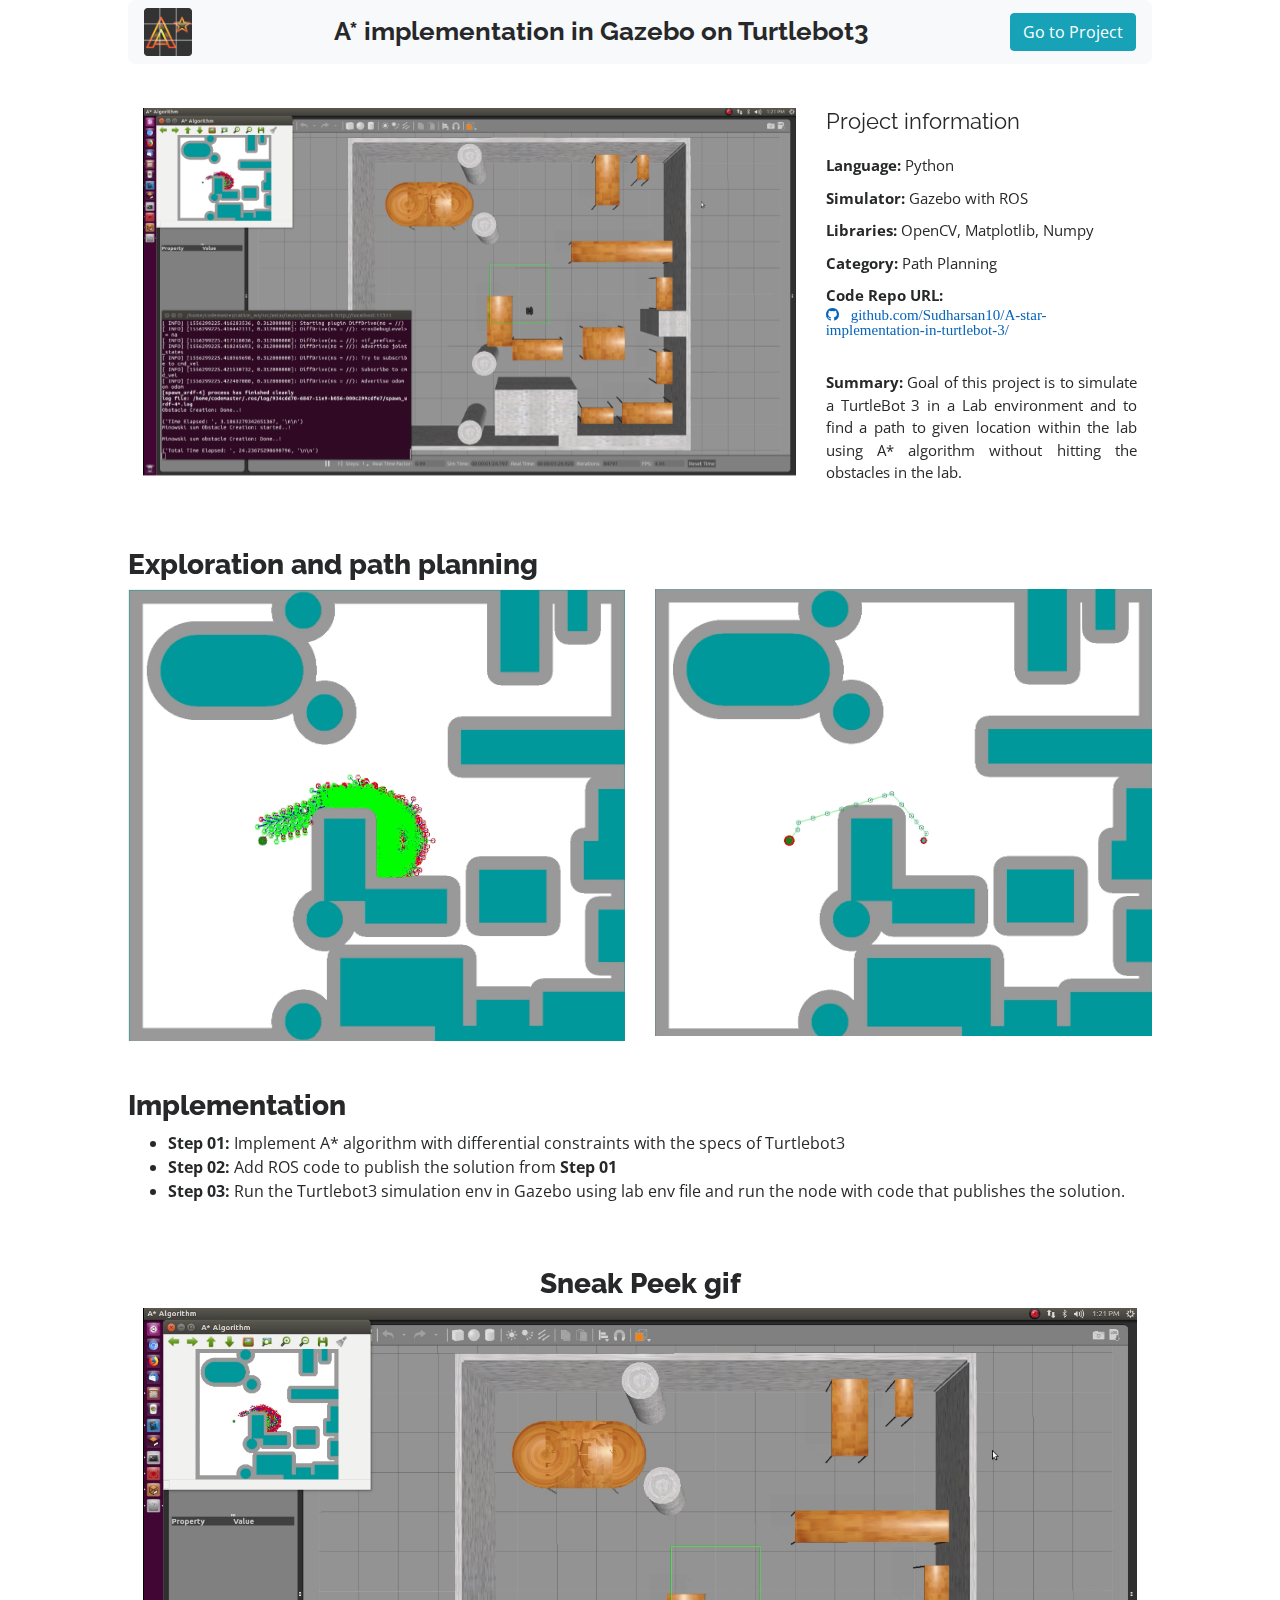
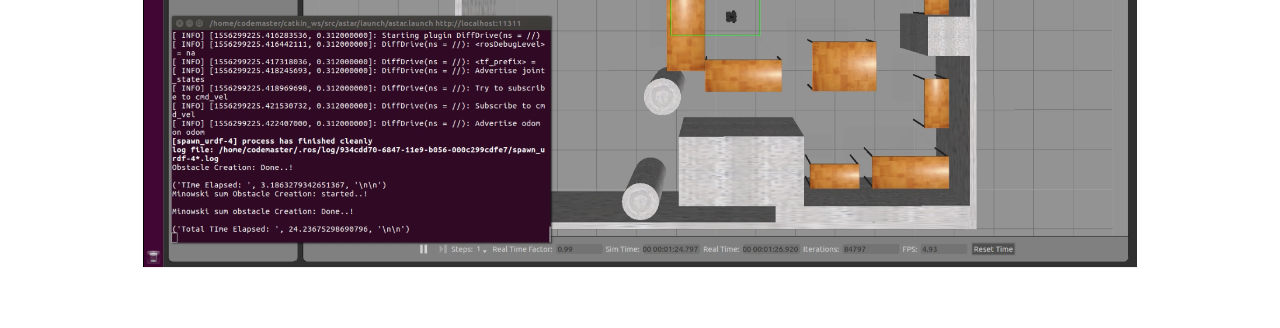
<file: pages/atb/project-summary.html>
<!DOCTYPE html>
<html lang="en">

<head>
  <meta charset="utf-8">
  <meta content="width=device-width, initial-scale=1.0" name="viewport">

  <title>Portfolio Details - Personal Bootstrap Template</title>
  <meta content="" name="descriptison">
  <meta content="" name="keywords">

  <!-- Favicons -->
  <link href="../../assets/img/favicon.png" rel="icon">
  <link href="../../assets/img/apple-touch-icon.png" rel="apple-touch-icon">

  <!-- Font-awesome -->
  <link rel="stylesheet" href="https://cdnjs.cloudflare.com/ajax/libs/font-awesome/4.7.0/css/font-awesome.min.css">

  <!-- Google Fonts -->
  <link href="https://fonts.googleapis.com/css?family=Open+Sans:300,300i,400,400i,600,600i,700,700i|Raleway:300,300i,400,400i,500,500i,600,600i,700,700i|Poppins:300,300i,400,400i,500,500i,600,600i,700,700i" rel="stylesheet">

  <!-- Vendor CSS Files -->
  <link href="../../assets/vendor/bootstrap/css/bootstrap.min.css" rel="stylesheet">
  <link href="../../assets/vendor/icofont/icofont.min.css" rel="stylesheet">
  <link href="../../assets/vendor/boxicons/css/boxicons.min.css" rel="stylesheet">
  <link href="../../assets/vendor/venobox/venobox.css" rel="stylesheet">
  <link href="../../assets/vendor/owl.carousel/assets/owl.carousel.min.css" rel="stylesheet">
  <link href="../../assets/vendor/aos/aos.css" rel="stylesheet">

  <!-- Template Main CSS File -->
  <link href="../../assets/css/style.css" rel="stylesheet">
</head>

<body>

  <main id="main-project-summary">

    <!-- ======= Portfolio Details ======= -->
    <section id="portfolio-details" class="portfolio-details"><div id ="project-summary-header" >
      <nav class="navbar fixed-top navbar-light bg-light">
        <img  src="../../assets/img/portfolio/atb/img/logo2_nbg.png" alt="Maze Solver Robot">
        <h2 class="portfolio-title m-0">A* implementation in Gazebo on Turtlebot3</h2>
        <a type="button" id="view-on-github" class="btn btn-info" href="http://iamsudharsan.com/A-star-implementation-in-turtlebot-3/" target="_blank">Go to Project</a></li>
      </nav>
    </div>
      <div id ="project-summary" class="container" data-aos="fade-up">
        <div class="row">
          <div class="col-lg-8">
            <div id="carousel-ps" class="owl-carousel portfolio-details-carousel">
              <img src="../../assets/img/portfolio/atb/img/ros.png" class="img-fluid" alt="">
<!--              <img src="../../assets/img/portfolio/atb/img/atb1.gif" class="img-fluid vh-80" alt="">-->
<!--              <img src="../../assets/img/portfolio/atb/img/atb2.gif" class="img-fluid vh-80" alt="">-->

            </div>
          </div>

          <div class="col-lg-4 portfolio-info">
            <h3>Project information</h3>
            <ul>
              <li><strong>Language:</strong> Python</li>
              <li><strong>Simulator:</strong> Gazebo with ROS</li>
              <li><strong>Libraries:</strong> OpenCV, Matplotlib, Numpy </li>
              <li><strong>Category:</strong> Path Planning</li>
              <li><strong>Code Repo URL:</strong> <a class="fa fa-github" href="https://github.com/Sudharsan10/A-star-implementation-in-turtlebot-3/" target="_blank"> &nbsp github.com/Sudharsan10/A-star-implementation-in-turtlebot-3/</a></li>
            </ul>

            <p class="text-justify">
              <strong>Summary:</strong>
              Goal of this project is to simulate a TurtleBot 3 in a Lab environment and to find a path to given location within the lab using A* algorithm without hitting the obstacles in the lab.
            </p>

          </div>

        </div>

        <div class = "row project-summary-brief" >
          <h3> Exploration and path planning</h3>
          <div class="row">
            <div class="col-lg-6 col-sm-12">
              <img src="../../assets/img/portfolio/atb/img/pp1.png" class="img-fluid" alt="">
            </div>
            <div class="col-lg-6 col-sm-12">
              <img src="../../assets/img/portfolio/atb/img/pp.png" class="img-fluid" alt="">
            </div>
          </div>

          <div class="row-cols-12 mt-5" >
            <h3> Implementation</h3>
            <ul>
              <li><strong>Step 01: </strong> Implement A* algorithm with differential constraints with the specs of Turtlebot3</li>
              <li><strong>Step 02: </strong> Add ROS code to publish the solution from <strong>Step 01 </strong></li>
              <li><strong>Step 03: </strong> Run the Turtlebot3 simulation env in Gazebo using lab env file and run the node with code that publishes the solution.</li>
            </ul>
          </div>

        </div>

        <div class="project-summary-gif">
          <h3> Sneak Peek gif</h3>
          <img src="../../assets/img/portfolio/atb/img/ros.png" class="img-fluid vh-80" alt="">
        </div>

      </div>
    </section><!-- End Portfolio Details -->

  </main><!-- End #main -->

  <a href="#" class="back-to-top"><i class="bx bx-up-arrow-alt"></i></a>
  <div id="preloader"></div>

  <!-- Vendor JS Files -->
  <script src="../../assets/vendor/jquery/jquery.min.js"></script>
  <script src="../../assets/vendor/bootstrap/js/bootstrap.bundle.min.js"></script>
  <script src="../../assets/vendor/jquery.easing/jquery.easing.min.js"></script>
  <script src="../../assets/vendor/php-email-form/validate.js"></script>
  <script src="../../assets/vendor/waypoints/jquery.waypoints.min.js"></script>
  <script src="../../assets/vendor/counterup/counterup.min.js"></script>
  <script src="../../assets/vendor/isotope-layout/isotope.pkgd.min.js"></script>
  <script src="../../assets/vendor/venobox/venobox.min.js"></script>
  <script src="../../assets/vendor/owl.carousel/owl.carousel.min.js"></script>
  <script src="../../assets/vendor/typed.js/typed.min.js"></script>
  <script src="../../assets/vendor/aos/aos.js"></script>

  <!-- Template Main JS File -->
  <script src="../../assets/js/main.js"></script>

</body>

</html>
</file>
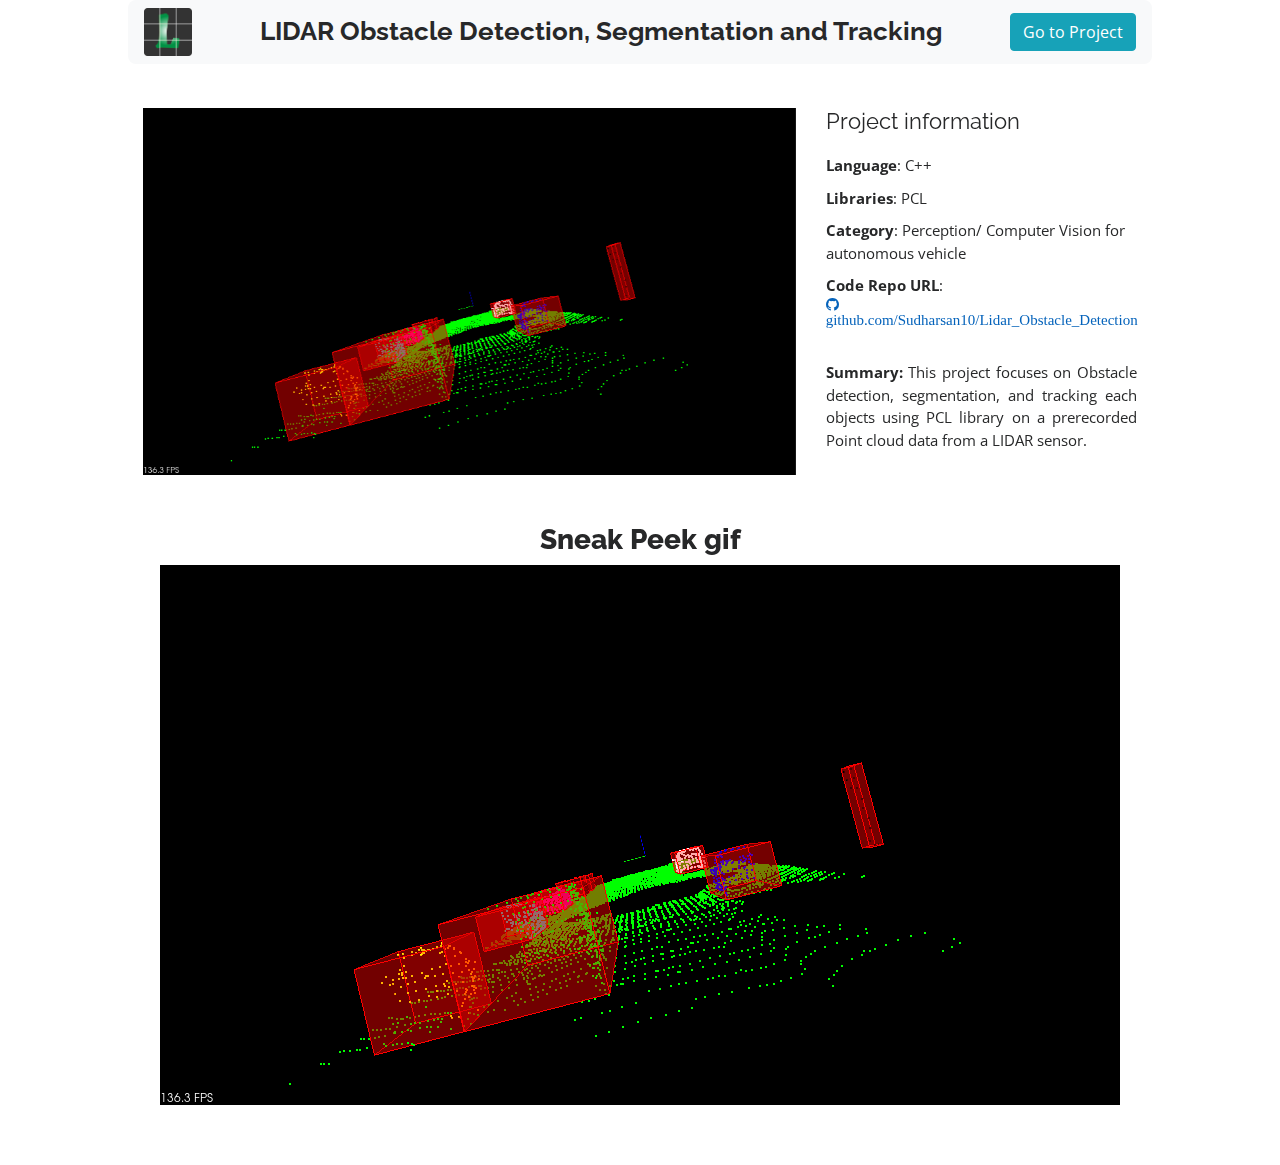
<file: pages/lod/project-summary.html>
<!DOCTYPE html>
<html lang="en">

<head>
  <meta charset="utf-8">
  <meta content="width=device-width, initial-scale=1.0" name="viewport">

  <title>Portfolio Details - Personal Bootstrap Template</title>
  <meta content="" name="descriptison">
  <meta content="" name="keywords">

  <!-- Favicons -->
  <link href="../../assets/img/favicon.png" rel="icon">
  <link href="../../assets/img/apple-touch-icon.png" rel="apple-touch-icon">

  <!-- Font-awesome -->
  <link rel="stylesheet" href="https://cdnjs.cloudflare.com/ajax/libs/font-awesome/4.7.0/css/font-awesome.min.css">

  <!-- Google Fonts -->
  <link href="https://fonts.googleapis.com/css?family=Open+Sans:300,300i,400,400i,600,600i,700,700i|Raleway:300,300i,400,400i,500,500i,600,600i,700,700i|Poppins:300,300i,400,400i,500,500i,600,600i,700,700i" rel="stylesheet">

  <!-- Vendor CSS Files -->
  <link href="../../assets/vendor/bootstrap/css/bootstrap.min.css" rel="stylesheet">
  <link href="../../assets/vendor/icofont/icofont.min.css" rel="stylesheet">
  <link href="../../assets/vendor/boxicons/css/boxicons.min.css" rel="stylesheet">
  <link href="../../assets/vendor/venobox/venobox.css" rel="stylesheet">
  <link href="../../assets/vendor/owl.carousel/assets/owl.carousel.min.css" rel="stylesheet">
  <link href="../../assets/vendor/aos/aos.css" rel="stylesheet">

  <!-- Template Main CSS File -->
  <link href="../../assets/css/style.css" rel="stylesheet">
</head>

<body>

  <main id="main-project-summary">

    <!-- ======= Portfolio Details ======= -->
    <section id="portfolio-details" class="portfolio-details"> <div id ="project-summary-header" >
      <nav class="navbar fixed-top navbar-light bg-light">
        <img  src="../../assets/img/portfolio/lod/img/logo2_nbg.png" alt="LIDAR Obstacle Detection, Segmentation and Tracking">
        <h2 class="portfolio-title m-0">LIDAR Obstacle Detection, Segmentation and Tracking</h2>
        <a type="button" id="view-on-github" class="btn btn-info" href="https://www.iamsudharsan.com/Lidar_Obstacle_Detection" target="_blank">Go to Project</a></li>
      </nav>
    </div>
      <div id ="project-summary" class="container" data-aos="fade-up">
        <div class="row">
          <div class="col-lg-8">
            <div id="carousel-ps" class="owl-carousel portfolio-details-carousel">
              <img src="../../assets/img/portfolio/lod/img/lod.gif" class="img-fluid" alt="">
            </div>
          </div>

          <div class="col-lg-4 portfolio-info">
            <h3>Project information</h3>
            <ul>
              <li><strong>Language</strong>: C++</li>
              <li><strong>Libraries</strong>: PCL </li>
              <li><strong>Category</strong>: Perception/ Computer Vision for autonomous vehicle </li>
              <li><strong>Code Repo URL</strong>: <a class="fa fa-github" href="https://github.com/Sudharsan10/Lidar_Obstacle_Detection" target="_blank">&nbsp github.com/Sudharsan10/Lidar_Obstacle_Detection</a></li>
            </ul>

            <p class="text-justify">
              <strong>Summary:</strong>
              This project focuses on Obstacle detection, segmentation, and tracking each objects using PCL library on a prerecorded Point cloud data from a LIDAR sensor.
            </p>
          </div>

          <div class="project-summary-gif">
            <h3> Sneak Peek gif</h3>
            <img src="../../assets/img/portfolio/lod/img/lod.gif" class="img-fluid vh-80" alt="">
          </div>

        </div>

      </div>
    </section><!-- End Portfolio Details -->

  </main><!-- End #main -->

  <a href="#" class="back-to-top"><i class="bx bx-up-arrow-alt"></i></a>
  <div id="preloader"></div>

  <!-- Vendor JS Files -->
  <script src="../../assets/vendor/jquery/jquery.min.js"></script>
  <script src="../../assets/vendor/bootstrap/js/bootstrap.bundle.min.js"></script>
  <script src="../../assets/vendor/jquery.easing/jquery.easing.min.js"></script>
  <script src="../../assets/vendor/php-email-form/validate.js"></script>
  <script src="../../assets/vendor/waypoints/jquery.waypoints.min.js"></script>
  <script src="../../assets/vendor/counterup/counterup.min.js"></script>
  <script src="../../assets/vendor/isotope-layout/isotope.pkgd.min.js"></script>
  <script src="../../assets/vendor/venobox/venobox.min.js"></script>
  <script src="../../assets/vendor/owl.carousel/owl.carousel.min.js"></script>
  <script src="../../assets/vendor/typed.js/typed.min.js"></script>
  <script src="../../assets/vendor/aos/aos.js"></script>

  <!-- Template Main JS File -->
  <script src="../../assets/js/main.js"></script>

</body>

</html>
</file>
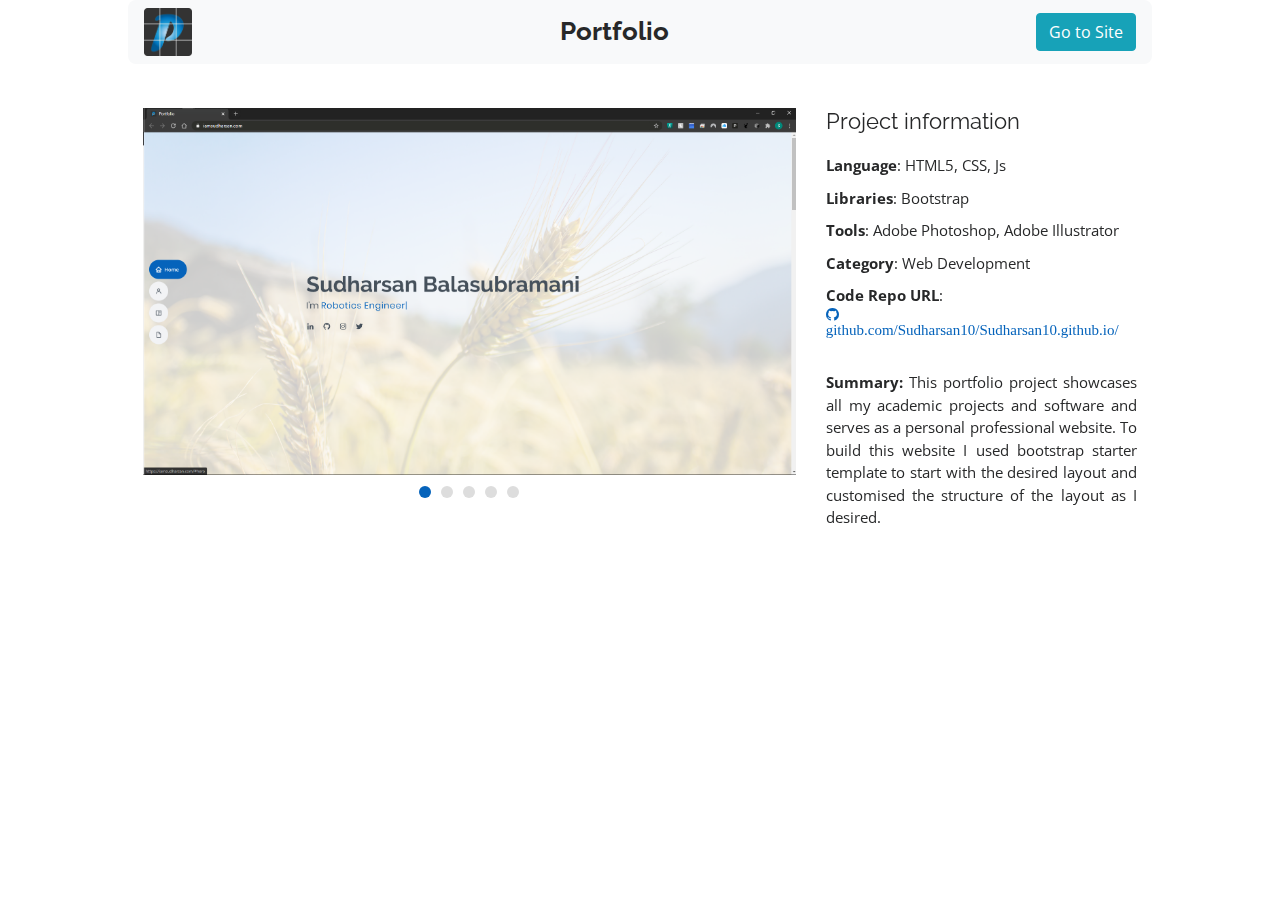
<file: pages/portfolio/project-summary.html>
<!DOCTYPE html>
<html lang="en">

<head>
  <meta charset="utf-8">
  <meta content="width=device-width, initial-scale=1.0" name="viewport">

  <title>Portfolio Details - Personal Bootstrap Template</title>
  <meta content="" name="descriptison">
  <meta content="" name="keywords">

  <!-- Favicons -->
  <link href="../../assets/img/favicon.png" rel="icon">
  <link href="../../assets/img/apple-touch-icon.png" rel="apple-touch-icon">

  <!-- Font-awesome -->
  <link rel="stylesheet" href="https://cdnjs.cloudflare.com/ajax/libs/font-awesome/4.7.0/css/font-awesome.min.css">

  <!-- Google Fonts -->
  <link href="https://fonts.googleapis.com/css?family=Open+Sans:300,300i,400,400i,600,600i,700,700i|Raleway:300,300i,400,400i,500,500i,600,600i,700,700i|Poppins:300,300i,400,400i,500,500i,600,600i,700,700i" rel="stylesheet">

  <!-- Vendor CSS Files -->
  <link href="../../assets/vendor/bootstrap/css/bootstrap.min.css" rel="stylesheet">
  <link href="../../assets/vendor/icofont/icofont.min.css" rel="stylesheet">
  <link href="../../assets/vendor/boxicons/css/boxicons.min.css" rel="stylesheet">
  <link href="../../assets/vendor/venobox/venobox.css" rel="stylesheet">
  <link href="../../assets/vendor/owl.carousel/assets/owl.carousel.min.css" rel="stylesheet">
  <link href="../../assets/vendor/aos/aos.css" rel="stylesheet">

  <!-- Template Main CSS File -->
  <link href="../../assets/css/style.css" rel="stylesheet">
</head>

<body>

  <main id="main-project-summary">

    <!-- ======= Portfolio Details ======= -->
    <section id="portfolio-details" class="portfolio-details">
      <div id ="project-summary-header" >
        <nav class="navbar fixed-top navbar-light bg-light">
          <img  src="../../assets/img/portfolio/portfolio/img/logo2_nbg.png" alt="Portfolio">
          <h2 class="portfolio-title m-0">Portfolio</h2>
          <a type="button" id="view-on-github" class="btn btn-info" href="http://iamsudharsan.com/" target="_blank">Go to Site</a></li>
        </nav>
      </div>
      <div id ="project-summary" class="container" data-aos="fade-up">
        <div class="row">
          <div class="col-lg-8">
            <div id="carousel-ps" class="owl-carousel portfolio-details-carousel">
              <img src="../../assets/img/portfolio/portfolio/01.png" class="img-fluid" alt="">
              <img src="../../assets/img/portfolio/portfolio/02.png" class="img-fluid" alt="">
              <img src="../../assets/img/portfolio/portfolio/03.png" class="img-fluid" alt="">
              <img src="../../assets/img/portfolio/portfolio/04.png" class="img-fluid" alt="">
              <img src="../../assets/img/portfolio/portfolio/05.png" class="img-fluid" alt="">
            </div>
          </div>

          <div class="col-lg-4 portfolio-info">
            <h3>Project information</h3>
            <ul>
              <li><strong>Language</strong>: HTML5, CSS, Js</li>
              <li><strong>Libraries</strong>: Bootstrap</li>
              <li><strong>Tools</strong>: Adobe Photoshop, Adobe Illustrator</li>
              <li><strong>Category</strong>: Web Development</li>
              <li><strong>Code Repo URL</strong>: <a class="fa fa-github" href="https://github.com/Sudharsan10/Sudharsan10.github.io" target="_blank"> &nbsp github.com/Sudharsan10/Sudharsan10.github.io/</a></li>
            </ul>

            <p class="text-justify">
              <strong>Summary:</strong>
             This portfolio project showcases all my academic projects and software and serves as a personal professional website. To build this website I used bootstrap starter template to start with the desired layout and
              customised the structure of the layout as I desired.
            </p>
          </div>

        </div>

      </div>
    </section><!-- End Portfolio Details -->

  </main><!-- End #main -->

  <a href="#" class="back-to-top"><i class="bx bx-up-arrow-alt"></i></a>
  <div id="preloader"></div>

  <!-- Vendor JS Files -->
  <script src="../../assets/vendor/jquery/jquery.min.js"></script>
  <script src="../../assets/vendor/bootstrap/js/bootstrap.bundle.min.js"></script>
  <script src="../../assets/vendor/jquery.easing/jquery.easing.min.js"></script>
  <script src="../../assets/vendor/php-email-form/validate.js"></script>
  <script src="../../assets/vendor/waypoints/jquery.waypoints.min.js"></script>
  <script src="../../assets/vendor/counterup/counterup.min.js"></script>
  <script src="../../assets/vendor/isotope-layout/isotope.pkgd.min.js"></script>
  <script src="../../assets/vendor/venobox/venobox.min.js"></script>
  <script src="../../assets/vendor/owl.carousel/owl.carousel.min.js"></script>
  <script src="../../assets/vendor/typed.js/typed.min.js"></script>
  <script src="../../assets/vendor/aos/aos.js"></script>

  <!-- Template Main JS File -->
  <script src="../../assets/js/main.js"></script>

</body>

</html>
</file>
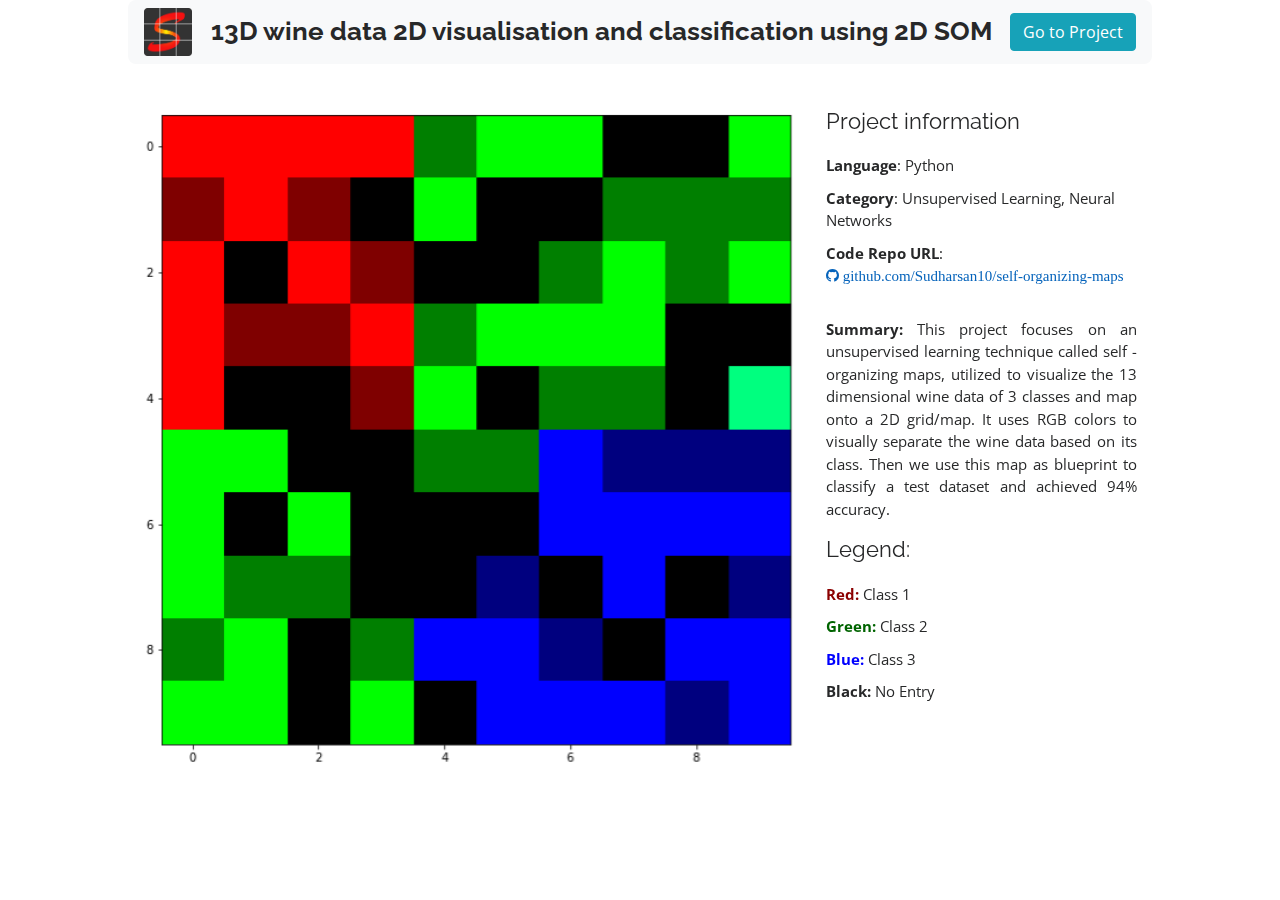
<file: pages/som2d/project-summary.html>
<!DOCTYPE html>
<html lang="en">

<head>
  <meta charset="utf-8">
  <meta content="width=device-width, initial-scale=1.0" name="viewport">

  <title>Portfolio Details - Personal Bootstrap Template</title>
  <meta content="" name="descriptison">
  <meta content="" name="keywords">

  <!-- Favicons -->
  <link href="../../assets/img/favicon.png" rel="icon">
  <link href="../../assets/img/apple-touch-icon.png" rel="apple-touch-icon">

  <!-- Font-awesome -->
  <link rel="stylesheet" href="https://cdnjs.cloudflare.com/ajax/libs/font-awesome/4.7.0/css/font-awesome.min.css">

  <!-- Google Fonts -->
  <link href="https://fonts.googleapis.com/css?family=Open+Sans:300,300i,400,400i,600,600i,700,700i|Raleway:300,300i,400,400i,500,500i,600,600i,700,700i|Poppins:300,300i,400,400i,500,500i,600,600i,700,700i" rel="stylesheet">

  <!-- Vendor CSS Files -->
  <link href="../../assets/vendor/bootstrap/css/bootstrap.min.css" rel="stylesheet">
  <link href="../../assets/vendor/icofont/icofont.min.css" rel="stylesheet">
  <link href="../../assets/vendor/boxicons/css/boxicons.min.css" rel="stylesheet">
  <link href="../../assets/vendor/venobox/venobox.css" rel="stylesheet">
  <link href="../../assets/vendor/owl.carousel/assets/owl.carousel.min.css" rel="stylesheet">
  <link href="../../assets/vendor/aos/aos.css" rel="stylesheet">

  <!-- Template Main CSS File -->
  <link href="../../assets/css/style.css" rel="stylesheet">
</head>

<body>

  <main id="main-project-summary">

    <!-- ======= Portfolio Details ======= -->
    <section id="portfolio-details" class="portfolio-details">
      <div id ="project-summary-header" >
        <nav class="navbar fixed-top navbar-light bg-light">
          <img  src="../../assets/img/portfolio/som2d/img/logo_nbg.png" alt="13D wine data 2D visualisation and classification using 2D SOM">
          <h2 class="portfolio-title m-0">13D wine data 2D visualisation and classification using 2D SOM</h2>
          <a type="button" id="view-on-github" class="btn btn-info" href="https://www.iamsudharsan.com/self-organizing-maps" target="_blank">Go to Project</a></li>
        </nav>
      </div>

      <div id ="project-summary" class="container" data-aos="fade-up">
        <div class="row">
          <div class="col-lg-8">
            <div id="carousel-ps" class="owl-carousel portfolio-details-carousel">
              <img src="../../assets/img/portfolio/som2d/img/map2d.png" class="img-fluid" alt="">
<!--              <img src="../../assets/img/portfolio/som2d/02.jpg" class="img-fluid" alt="">-->
<!--              <img src="../../assets/img/portfolio/som2d/03.jpg" class="img-fluid" alt="">-->
            </div>
          </div>

          <div class="col-lg-4 portfolio-info">
            <h3>Project information</h3>
            <ul>
              <li><strong>Language</strong>: Python </li>
              <li><strong>Category</strong>: Unsupervised Learning, Neural Networks </li>
              <li><strong>Code Repo URL</strong>: <a class="fa fa-github" href="https://github.com/Sudharsan10/self-organizing-maps" target="_blank"> github.com/Sudharsan10/self-organizing-maps</a> </li>
            </ul>

            <p class="text-justify">
              <strong>Summary:</strong>
              This project focuses on an unsupervised learning technique called self - organizing maps, utilized to visualize the 13 dimensional wine data of 3 classes and map onto a 2D grid/map.
              It uses RGB colors to visually separate the wine data based on its class. Then we use this map as blueprint to classify a test dataset and achieved 94% accuracy.
            </p>
            <h3>Legend:</h3>
            <ul>
              <li> <strong style="color: darkred">Red:</strong> Class 1
              <li> <strong style="color: darkgreen">Green:</strong> Class 2
              <li> <strong style="color: blue">Blue:</strong> Class 3
              <li> <strong>Black:</strong> No Entry
              </li>
            </ul>
          </div>

        </div>

      </div>
    </section><!-- End Portfolio Details -->

  </main><!-- End #main -->

  <a href="#" class="back-to-top"><i class="bx bx-up-arrow-alt"></i></a>
  <div id="preloader"></div>

  <!-- Vendor JS Files -->
  <script src="../../assets/vendor/jquery/jquery.min.js"></script>
  <script src="../../assets/vendor/bootstrap/js/bootstrap.bundle.min.js"></script>
  <script src="../../assets/vendor/jquery.easing/jquery.easing.min.js"></script>
  <script src="../../assets/vendor/php-email-form/validate.js"></script>
  <script src="../../assets/vendor/waypoints/jquery.waypoints.min.js"></script>
  <script src="../../assets/vendor/counterup/counterup.min.js"></script>
  <script src="../../assets/vendor/isotope-layout/isotope.pkgd.min.js"></script>
  <script src="../../assets/vendor/venobox/venobox.min.js"></script>
  <script src="../../assets/vendor/owl.carousel/owl.carousel.min.js"></script>
  <script src="../../assets/vendor/typed.js/typed.min.js"></script>
  <script src="../../assets/vendor/aos/aos.js"></script>

  <!-- Template Main JS File -->
  <script src="../../assets/js/main.js"></script>

</body>

</html>
</file>
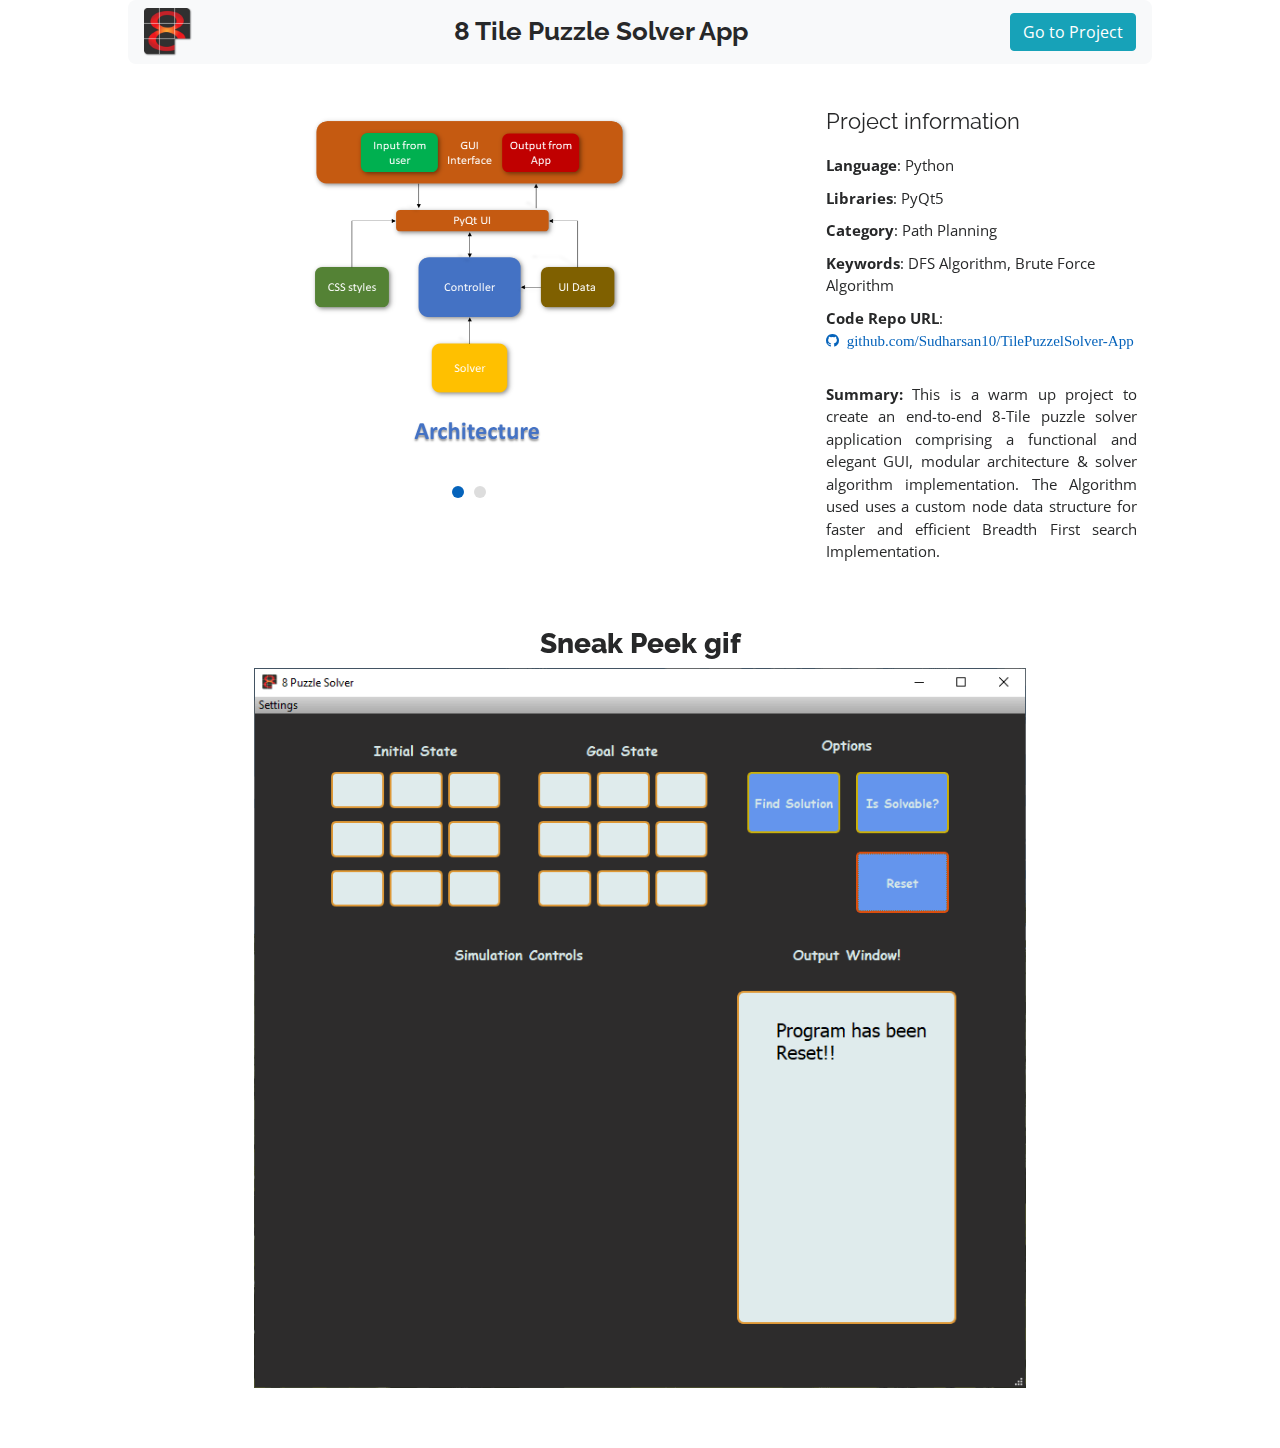
<file: pages/tps/project-summary.html>
<!DOCTYPE html>
<html lang="en">

<head>
  <meta charset="utf-8">
  <meta content="width=device-width, initial-scale=1.0" name="viewport">

  <title>Portfolio Details - Personal Bootstrap Template</title>
  <meta content="" name="descriptison">
  <meta content="" name="keywords">

  <!-- Favicons -->
  <link href="../../assets/img/favicon.png" rel="icon">
  <link href="../../assets/img/apple-touch-icon.png" rel="apple-touch-icon">

  <!-- Font-awesome -->
  <link rel="stylesheet" href="https://cdnjs.cloudflare.com/ajax/libs/font-awesome/4.7.0/css/font-awesome.min.css">

  <!-- Google Fonts -->
  <link href="https://fonts.googleapis.com/css?family=Open+Sans:300,300i,400,400i,600,600i,700,700i|Raleway:300,300i,400,400i,500,500i,600,600i,700,700i|Poppins:300,300i,400,400i,500,500i,600,600i,700,700i" rel="stylesheet">

  <!-- Vendor CSS Files -->
  <link href="../../assets/vendor/bootstrap/css/bootstrap.min.css" rel="stylesheet">
  <link href="../../assets/vendor/icofont/icofont.min.css" rel="stylesheet">
  <link href="../../assets/vendor/boxicons/css/boxicons.min.css" rel="stylesheet">
  <link href="../../assets/vendor/venobox/venobox.css" rel="stylesheet">
  <link href="../../assets/vendor/owl.carousel/assets/owl.carousel.min.css" rel="stylesheet">
  <link href="../../assets/vendor/aos/aos.css" rel="stylesheet">

  <!-- Template Main CSS File -->
  <link href="../../assets/css/style.css" rel="stylesheet">
</head>

<body>

  <main id="main-project-summary">

    <!-- ======= Portfolio Details ======= -->
    <section id="portfolio-details" class="portfolio-details">
      <div id ="project-summary-header" >
        <nav class="navbar fixed-top navbar-light bg-light">
          <img  src="../../assets/img/portfolio/tps/img/logo2_nbg.png" alt="8 Tile Puzzle Solver">
          <h2 class="portfolio-title m-0"> 8 Tile Puzzle Solver App </h2>
          <a type="button" id="view-on-github" class="btn btn-info" href="https://www.iamsudharsan.com/TilePuzzelSolver-App" target="_blank">Go to Project</a></li>
        </nav>
      </div>
      <div id ="project-summary" class="container" data-aos="fade-up">
        <div class="row">
          <div class="col-lg-8">
            <div id="carousel-ps" class="owl-carousel portfolio-details-carousel">
              <img src="../../assets/img/portfolio/tps/img/arch.png" class="img-fluid" alt="">
              <img src="../../assets/img/portfolio/tps/img/ds.png" class="img-fluid" alt="">
            </div>
          </div>

          <div class="col-lg-4 portfolio-info">
            <h3>Project information</h3>
            <ul>
              <li><strong>Language</strong>: Python </li>
              <li><strong>Libraries</strong>: PyQt5 </li>
              <li><strong>Category</strong>: Path Planning </li>
              <li><strong>Keywords</strong>: DFS Algorithm, Brute Force Algorithm </li>
              <li><strong>Code Repo URL</strong>: <a class="fa fa-github" href="https://github.com/Sudharsan10/TilePuzzelSolver-App" target="_blank">&nbsp github.com/Sudharsan10/TilePuzzelSolver-App </a></li>
            </ul>

            <p class="text-justify">
              <strong>Summary:</strong>
              This is a warm up project to create an end-to-end 8-Tile puzzle solver application comprising a functional and elegant GUI, modular architecture & solver algorithm implementation.
              The Algorithm used uses a custom node data structure for faster and efficient Breadth First search Implementation.
            </p>
          </div>

        </div>


        <div class="project-summary-gif">
          <h3> Sneak Peek gif</h3>
          <img src="../../assets/img/portfolio/tps/img/tsp.gif" class="img-fluid vh-80" alt="">
        </div>


      </div>
    </section><!-- End Portfolio Details -->

  </main><!-- End #main -->

  <a href="#" class="back-to-top"><i class="bx bx-up-arrow-alt"></i></a>
  <div id="preloader"></div>

  <!-- Vendor JS Files -->
  <script src="../../assets/vendor/jquery/jquery.min.js"></script>
  <script src="../../assets/vendor/bootstrap/js/bootstrap.bundle.min.js"></script>
  <script src="../../assets/vendor/jquery.easing/jquery.easing.min.js"></script>
  <script src="../../assets/vendor/php-email-form/validate.js"></script>
  <script src="../../assets/vendor/waypoints/jquery.waypoints.min.js"></script>
  <script src="../../assets/vendor/counterup/counterup.min.js"></script>
  <script src="../../assets/vendor/isotope-layout/isotope.pkgd.min.js"></script>
  <script src="../../assets/vendor/venobox/venobox.min.js"></script>
  <script src="../../assets/vendor/owl.carousel/owl.carousel.min.js"></script>
  <script src="../../assets/vendor/typed.js/typed.min.js"></script>
  <script src="../../assets/vendor/aos/aos.js"></script>

  <!-- Template Main JS File -->
  <script src="../../assets/js/main.js"></script>

</body>

</html>
</file>
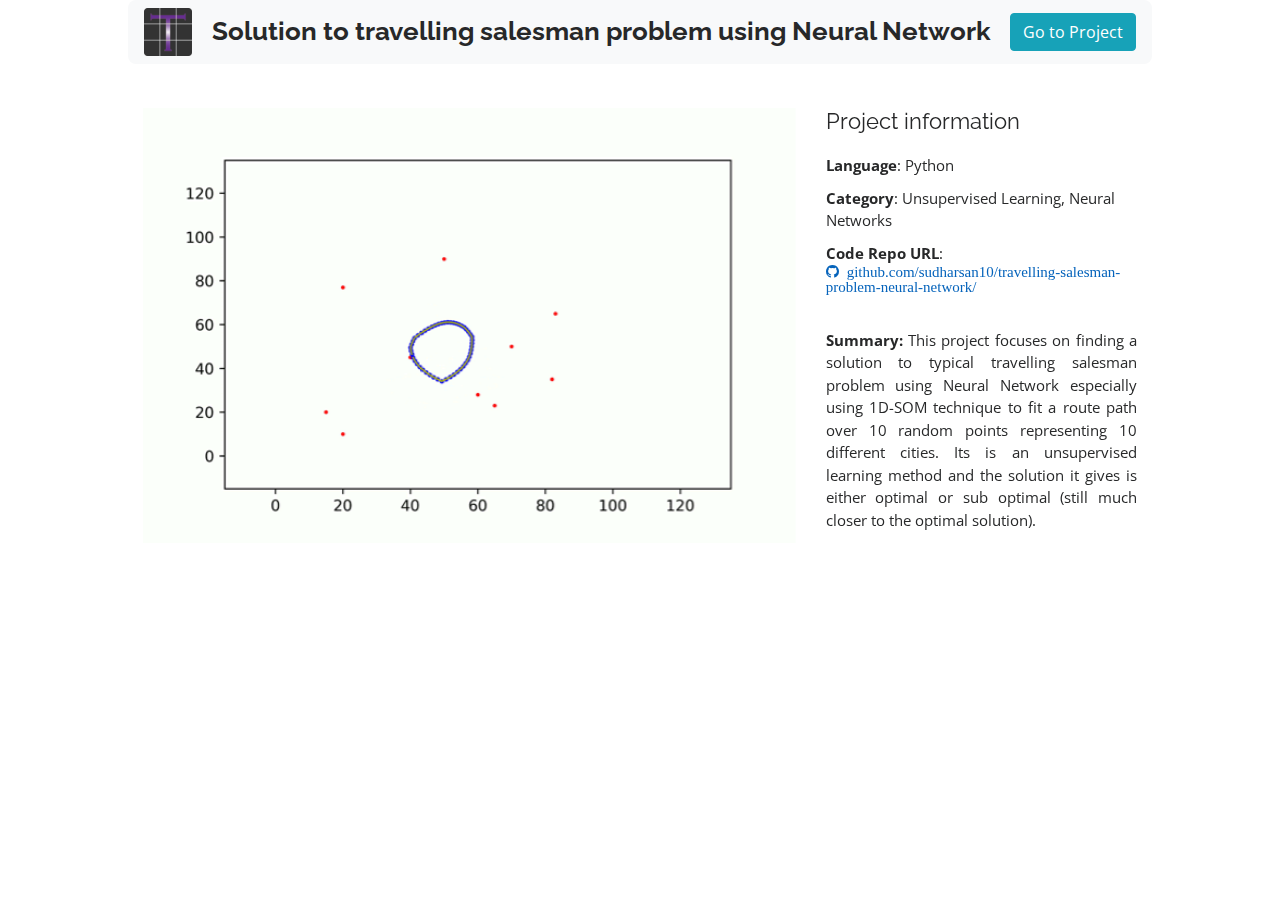
<file: pages/tsp/project-summary.html>
<!DOCTYPE html>
<html lang="en">

<head>
  <meta charset="utf-8">
  <meta content="width=device-width, initial-scale=1.0" name="viewport">

  <title>Portfolio Details - Personal Bootstrap Template</title>
  <meta content="" name="descriptison">
  <meta content="" name="keywords">

  <!-- Favicons -->
  <link href="../../assets/img/favicon.png" rel="icon">
  <link href="../../assets/img/apple-touch-icon.png" rel="apple-touch-icon">

  <!-- Font-awesome -->
  <link rel="stylesheet" href="https://cdnjs.cloudflare.com/ajax/libs/font-awesome/4.7.0/css/font-awesome.min.css">

  <!-- Google Fonts -->
  <link href="https://fonts.googleapis.com/css?family=Open+Sans:300,300i,400,400i,600,600i,700,700i|Raleway:300,300i,400,400i,500,500i,600,600i,700,700i|Poppins:300,300i,400,400i,500,500i,600,600i,700,700i" rel="stylesheet">

  <!-- Vendor CSS Files -->
  <link href="../../assets/vendor/bootstrap/css/bootstrap.min.css" rel="stylesheet">
  <link href="../../assets/vendor/icofont/icofont.min.css" rel="stylesheet">
  <link href="../../assets/vendor/boxicons/css/boxicons.min.css" rel="stylesheet">
  <link href="../../assets/vendor/venobox/venobox.css" rel="stylesheet">
  <link href="../../assets/vendor/owl.carousel/assets/owl.carousel.min.css" rel="stylesheet">
  <link href="../../assets/vendor/aos/aos.css" rel="stylesheet">

  <!-- Template Main CSS File -->
  <link href="../../assets/css/style.css" rel="stylesheet">
</head>

<body>

  <main id="main-project-summary">

    <!-- ======= Portfolio Details ======= -->
    <section id="portfolio-details" class="portfolio-details">
      <div id ="project-summary-header" >
        <nav class="navbar fixed-top navbar-light bg-light">
          <img  src="../../assets/img/portfolio/tsp/img/logo_nbg.png" alt="Solution to travelling salesman problem using Neural Network">
          <h2 class="portfolio-title m-0">Solution to travelling salesman problem using Neural Network</h2>
          <a type="button" id="view-on-github" class="btn btn-info" href="https://www.iamsudharsan.com/travelling-salesman-problem-neural-network/" target="_blank">Go to Project</a></li>
        </nav>
      </div>
      <div id ="project-summary" class="container" data-aos="fade-up">
        <div class="row">
          <div class="col-lg-8">
            <div id="carousel-ps" class="owl-carousel portfolio-details-carousel">
              <img src="../../assets/img/portfolio/tsp/img/tsp.gif" class="img-fluid" alt="">
            </div>
          </div>

          <div class="col-lg-4 portfolio-info">
            <h3>Project information</h3>
            <ul>
              <li><strong>Language</strong>: Python </li>
              <li><strong>Category</strong>: Unsupervised Learning, Neural Networks </li>
              <li><strong>Code Repo URL</strong>: <a class="fa fa-github" href="https://www.github.com/sudharsan10/travelling-salesman-problem-neural-network/" target="_blank">&nbsp github.com/sudharsan10/travelling-salesman-problem-neural-network/ </a></li>
            </ul>

            <p class="text-justify">
              <strong>Summary:</strong>
              This project focuses on finding a solution to typical travelling salesman problem using Neural Network especially using 1D-SOM technique to fit a route path over 10 random points representing 10 different cities.
              Its is an unsupervised learning method and the solution it gives is either optimal or sub optimal (still much closer to the optimal solution).
            </p>
          </div>

        </div>

      </div>
    </section><!-- End Portfolio Details -->

  </main><!-- End #main -->

  <a href="#" class="back-to-top"><i class="bx bx-up-arrow-alt"></i></a>
  <div id="preloader"></div>

  <!-- Vendor JS Files -->
  <script src="../../assets/vendor/jquery/jquery.min.js"></script>
  <script src="../../assets/vendor/bootstrap/js/bootstrap.bundle.min.js"></script>
  <script src="../../assets/vendor/jquery.easing/jquery.easing.min.js"></script>
  <script src="../../assets/vendor/php-email-form/validate.js"></script>
  <script src="../../assets/vendor/waypoints/jquery.waypoints.min.js"></script>
  <script src="../../assets/vendor/counterup/counterup.min.js"></script>
  <script src="../../assets/vendor/isotope-layout/isotope.pkgd.min.js"></script>
  <script src="../../assets/vendor/venobox/venobox.min.js"></script>
  <script src="../../assets/vendor/owl.carousel/owl.carousel.min.js"></script>
  <script src="../../assets/vendor/typed.js/typed.min.js"></script>
  <script src="../../assets/vendor/aos/aos.js"></script>

  <!-- Template Main JS File -->
  <script src="../../assets/js/main.js"></script>

</body>

</html>
</file>
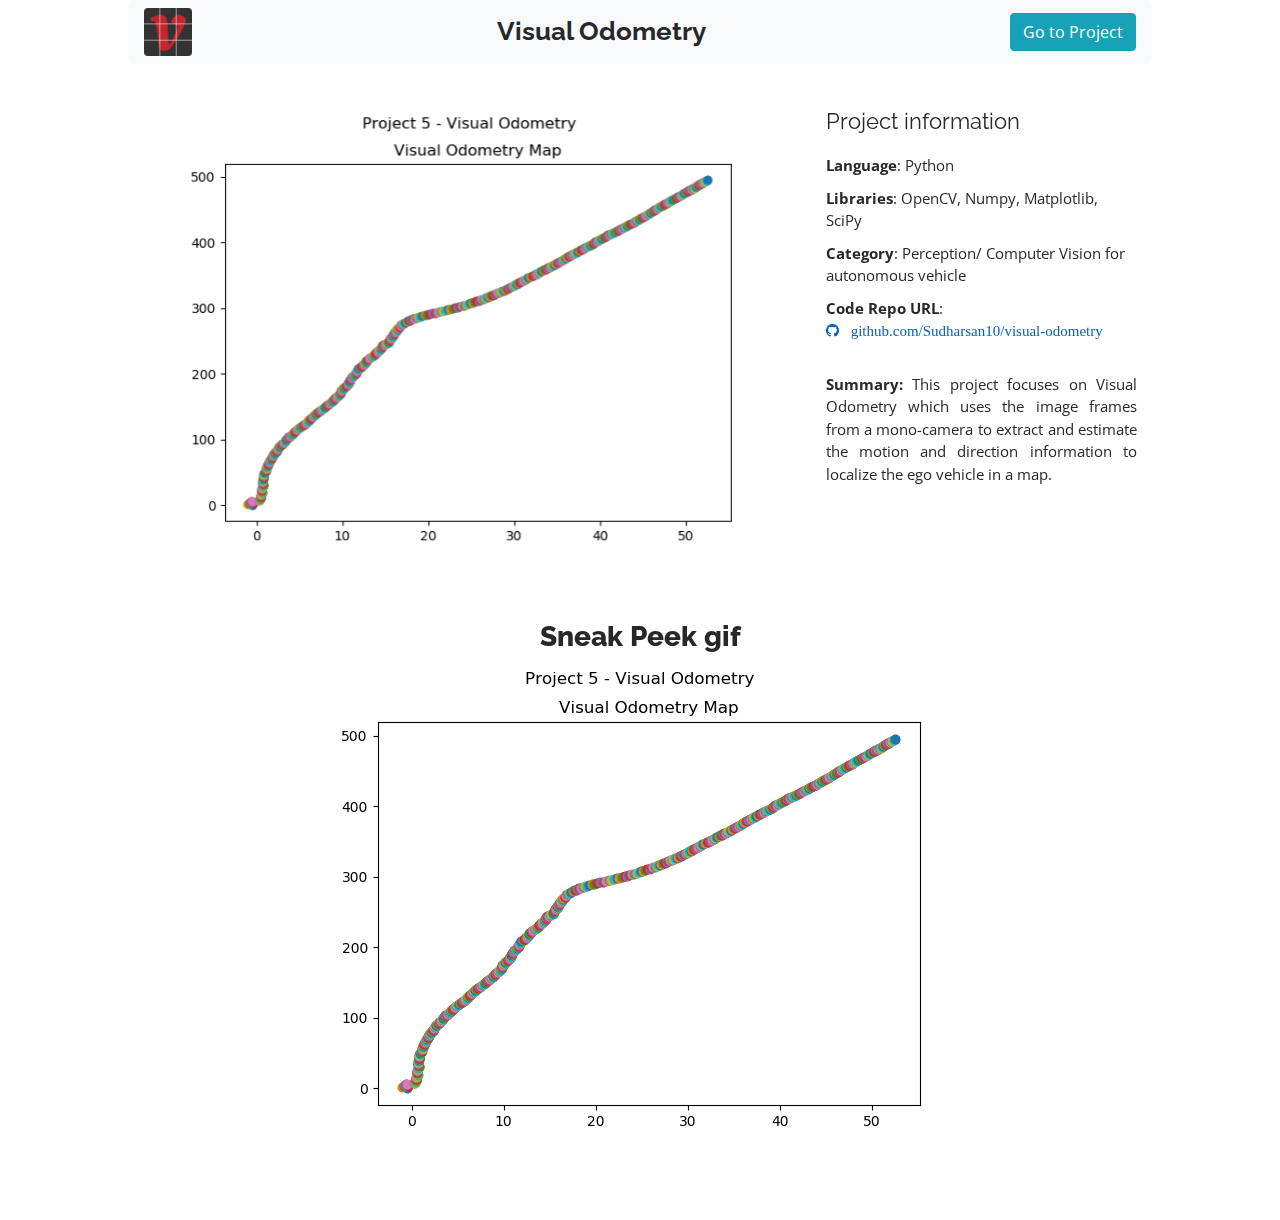
<file: pages/vo/project-summary.html>
<!DOCTYPE html>
<html lang="en">

<head>
  <meta charset="utf-8">
  <meta content="width=device-width, initial-scale=1.0" name="viewport">

  <title>Portfolio Details - Personal Bootstrap Template</title>
  <meta content="" name="descriptison">
  <meta content="" name="keywords">

  <!-- Favicons -->
  <link href="../../assets/img/favicon.png" rel="icon">
  <link href="../../assets/img/apple-touch-icon.png" rel="apple-touch-icon">

  <!-- Font-awesome -->
  <link rel="stylesheet" href="https://cdnjs.cloudflare.com/ajax/libs/font-awesome/4.7.0/css/font-awesome.min.css">

  <!-- Google Fonts -->
  <link href="https://fonts.googleapis.com/css?family=Open+Sans:300,300i,400,400i,600,600i,700,700i|Raleway:300,300i,400,400i,500,500i,600,600i,700,700i|Poppins:300,300i,400,400i,500,500i,600,600i,700,700i" rel="stylesheet">

  <!-- Vendor CSS Files -->
  <link href="../../assets/vendor/bootstrap/css/bootstrap.min.css" rel="stylesheet">
  <link href="../../assets/vendor/icofont/icofont.min.css" rel="stylesheet">
  <link href="../../assets/vendor/boxicons/css/boxicons.min.css" rel="stylesheet">
  <link href="../../assets/vendor/venobox/venobox.css" rel="stylesheet">
  <link href="../../assets/vendor/owl.carousel/assets/owl.carousel.min.css" rel="stylesheet">
  <link href="../../assets/vendor/aos/aos.css" rel="stylesheet">

  <!-- Template Main CSS File -->
  <link href="../../assets/css/style.css" rel="stylesheet">
</head>

<body>

  <main id="main-project-summary">

    <!-- ======= Portfolio Details ======= -->
    <section id="portfolio-details" class="portfolio-details">
      <div id ="project-summary-header" >
        <nav class="navbar fixed-top navbar-light bg-light">
          <img  src="../../assets/img/portfolio/vo/img/logo2_nbg.png" alt="Visual Odometry">
          <h2 class="portfolio-title m-0">Visual Odometry</h2>
          <a type="button" id="view-on-github" class="btn btn-info" href="https://www.iamsudharsan.com/https://github.com/Sudharsan10/visual-odometry" target="_blank">Go to Project</a></li>
        </nav>
      </div>
      <div id ="project-summary" class="container" data-aos="fade-up">
        <div class="row">
          <div class="col-lg-8">
            <div id="carousel-ps" class="owl-carousel portfolio-details-carousel">
              <img src="../../assets/img/portfolio/vo/img/vo.gif" class="img-fluid" alt="">
            </div>
          </div>

          <div class="col-lg-4 portfolio-info">
            <h3>Project information</h3>
            <ul>
              <li><strong>Language</strong>: Python </li>
              <li><strong>Libraries</strong>: OpenCV, Numpy, Matplotlib, SciPy </li>
              <li><strong>Category</strong>: Perception/ Computer Vision for autonomous vehicle </li>
              <li><strong>Code Repo URL</strong>: <a class="fa fa-github" href="https://github.com/Sudharsan10/visual-odometry" target="_blank"> &nbsp github.com/Sudharsan10/visual-odometry</a></li>
            </ul>

            <p Class="text-justify">
              <strong>Summary:</strong>
              This project focuses on Visual Odometry which uses the image frames from a mono-camera to extract and
              estimate the motion and direction information to localize the ego vehicle in a map.
            </p>
          </div>
        </div>

        <div class="project-summary-gif">
          <h3> Sneak Peek gif</h3>
          <img src="../../assets/img/portfolio/vo/img/vo.gif" class="img-fluid vh-80" alt="">
        </div>


      </div>
    </section><!-- End Portfolio Details -->

  </main><!-- End #main -->

  <a href="#" class="back-to-top"><i class="bx bx-up-arrow-alt"></i></a>
  <div id="preloader"></div>

  <!-- Vendor JS Files -->
  <script src="../../assets/vendor/jquery/jquery.min.js"></script>
  <script src="../../assets/vendor/bootstrap/js/bootstrap.bundle.min.js"></script>
  <script src="../../assets/vendor/jquery.easing/jquery.easing.min.js"></script>
  <script src="../../assets/vendor/php-email-form/validate.js"></script>
  <script src="../../assets/vendor/waypoints/jquery.waypoints.min.js"></script>
  <script src="../../assets/vendor/counterup/counterup.min.js"></script>
  <script src="../../assets/vendor/isotope-layout/isotope.pkgd.min.js"></script>
  <script src="../../assets/vendor/venobox/venobox.min.js"></script>
  <script src="../../assets/vendor/owl.carousel/owl.carousel.min.js"></script>
  <script src="../../assets/vendor/typed.js/typed.min.js"></script>
  <script src="../../assets/vendor/aos/aos.js"></script>

  <!-- Template Main JS File -->
  <script src="../../assets/js/main.js"></script>

</body>

</html>
</file>
<file: assets/vendor/venobox/venobox.css>
/* ------ venobox.css --------*/
.vbox-overlay *, .vbox-overlay *:before, .vbox-overlay *:after{
    -webkit-backface-visibility: hidden;
    -webkit-box-sizing:border-box;
    -moz-box-sizing:border-box;
    box-sizing:border-box;
}
.vbox-overlay * { 
    -webkit-backface-visibility: visible;
    backface-visibility: visible;
}
.vbox-overlay{
    display: -webkit-flex;
    display: flex;
    -webkit-flex-direction: column;
    flex-direction: column;
    -webkit-justify-content: center;
    justify-content: center;
    -webkit-align-items: center;
    align-items: center;
    position: fixed;
    left: 0;
    top: 0;
    bottom: 0;
    right: 0;
    z-index: 999999;
}

/* ----- navigation ----- */
.vbox-title{
    width: 100%;
    height: 40px;
    float: left;
    text-align: center;
    line-height: 28px;
    font-size: 12px;
    padding: 6px 50px;
    overflow: hidden;
    position: fixed;
    display: none;
    left: 0;
    z-index: 89;
}
.vbox-close{
    cursor: pointer;
    position: fixed;
    top: -1px;
    right: 0;
    width: 50px;
    height: 40px;
    padding: 6px;
    display: block;
    background-position:10px center;
    overflow: hidden;
    font-size: 24px;
    line-height: 1;
    text-align: center;
    z-index: 99;
}
.vbox-left{
    cursor: pointer;
    position: fixed;
    left: 0;
    height: 40px;
    overflow: hidden;
    line-height: 28px;
    font-size: 12px;
    z-index: 99;
    display: flex;
    align-items:center;
}
.vbox-num{
    display: inline-block;
    margin: 6px 0 6px 15px;
}
/* ----- Social share ----- */
.vbox-share{
    line-height: 28px;
    font-size: 12px;
    overflow: hidden;
    position: fixed;
    left: 0;
    z-index: 98;
    display: flex;
    align-items:center;
    justify-content: center;
    width: 100%;
    text-align: center;
}
.vbox-share svg{
    max-height: 28px;
    width: 28px;
    z-index: 10;
    margin-left: 12px;
    margin-top: 6px;
    margin-bottom: 6px;
    vertical-align: middle;
}


/* ----- navigation ARROWS ----- */
.vbox-next, .vbox-prev{
    position: fixed;
    top: 50%;
    margin-top: -15px;
    overflow: hidden;
    cursor: pointer;
    display: block;
    width: 45px;
    height: 45px;
    z-index: 99;
}
.vbox-next span, .vbox-prev span{
    position: relative;
    width: 20px;
    height: 20px;
    border: 2px solid transparent;
    border-top-color: #B6B6B6;
    border-right-color: #B6B6B6;
    text-indent: -100px;
    position: absolute;
    top: 8px;
    display: block;
}
.vbox-prev{
    left: 15px;
}
.vbox-next{
    right: 15px;
}
.vbox-prev span{
    left: 10px;
    -ms-transform: rotate(-135deg);
    -webkit-transform: rotate(-135deg);
    transform: rotate(-135deg);
}
.vbox-next span{
    -ms-transform: rotate(45deg);
    -webkit-transform: rotate(45deg);
    transform: rotate(45deg);
    right: 10px;
}
/* ------- inline window ------ */
.vbox-inline{
    width: 420px;
    height: 315px;
    height: 70vh;
    padding: 10px;
    background: #fff;
    margin: 0 auto;
    overflow: auto;
    text-align: left;
}
/* ------- Video & iFrames window ------ */
.venoframe{
    max-width: 100%;
    width: 100%;
    border: none;
    width: 100%;
    height: 260px;
    height: 70vh;
}
.venoframe.vbvid{
    height: 260px;
}
@media (min-width: 768px) {
    .venoframe, .vbox-inline{
        width: 90%;
        height: 360px;
        height: 70vh;
    }
    .venoframe.vbvid{
        width: 640px;
        height: 360px;
    }
}
@media (min-width: 992px) {
    .venoframe, .vbox-inline{
        max-width: 1200px;
        width: 80%;
        height: 540px;
        height: 70vh;
    }
    .venoframe.vbvid{
        width: 960px;
        height: 540px;
    }
}
/* 
Please do NOT edit this part! 
or at least read this note: http://i.imgur.com/7C0ws9e.gif
*/
.vbox-open{
    overflow: hidden;
}
.vbox-container{
    position: absolute;
    left: 0;
    right: 0;
    top: 0;
    bottom: 0;
    overflow-x: hidden;
    overflow-y: scroll;
    overflow-scrolling: touch;
    -webkit-overflow-scrolling: touch;
    z-index: 20;
    max-height: 100%;

}

.vbox-content{
    text-align: center;
    float: left;
    width: 100%;
    position: relative;
    overflow: hidden;
    padding: 20px 4%;
}
.vbox-container img{
    max-width: 100%;
    height: auto;
}
.vbox-figlio{
    box-shadow: 0 0 12px rgba(0,0,0,0.19), 0 6px 6px rgba(0,0,0,0.23);
    max-width: 100%;
    text-align: initial;
}
img.vbox-figlio{
    -webkit-user-select: none;
-khtml-user-select: none;
-moz-user-select: none;
-o-user-select: none;
user-select: none;
}
.vbox-content.swipe-left{
    margin-left: -200px !important;
}
.vbox-content.swipe-right{
    margin-left: 200px !important;
}
.vbox-animated{
    webkit-transition: margin 300ms ease-out;
    transition: margin 300ms ease-out;
}

/* ---------- preloader ----------
 * SPINKIT 
 * http://tobiasahlin.com/spinkit/
-------------------------------- */
.sk-double-bounce,.sk-rotating-plane{width:40px;height:40px;margin:40px auto}.sk-rotating-plane{background-color:#333;-webkit-animation:sk-rotatePlane 1.2s infinite ease-in-out;animation:sk-rotatePlane 1.2s infinite ease-in-out}@-webkit-keyframes sk-rotatePlane{0%{-webkit-transform:perspective(120px) rotateX(0) rotateY(0);transform:perspective(120px) rotateX(0) rotateY(0)}50%{-webkit-transform:perspective(120px) rotateX(-180.1deg) rotateY(0);transform:perspective(120px) rotateX(-180.1deg) rotateY(0)}100%{-webkit-transform:perspective(120px) rotateX(-180deg) rotateY(-179.9deg);transform:perspective(120px) rotateX(-180deg) rotateY(-179.9deg)}}@keyframes sk-rotatePlane{0%{-webkit-transform:perspective(120px) rotateX(0) rotateY(0);transform:perspective(120px) rotateX(0) rotateY(0)}50%{-webkit-transform:perspective(120px) rotateX(-180.1deg) rotateY(0);transform:perspective(120px) rotateX(-180.1deg) rotateY(0)}100%{-webkit-transform:perspective(120px) rotateX(-180deg) rotateY(-179.9deg);transform:perspective(120px) rotateX(-180deg) rotateY(-179.9deg)}}.sk-double-bounce{position:relative}.sk-double-bounce .sk-child{width:100%;height:100%;border-radius:50%;background-color:#333;opacity:.6;position:absolute;top:0;left:0;-webkit-animation:sk-doubleBounce 2s infinite ease-in-out;animation:sk-doubleBounce 2s infinite ease-in-out}.sk-chasing-dots .sk-child,.sk-spinner-pulse,.sk-three-bounce .sk-child{background-color:#333;border-radius:100%}.sk-double-bounce .sk-double-bounce2{-webkit-animation-delay:-1s;animation-delay:-1s}@-webkit-keyframes sk-doubleBounce{0%,100%{-webkit-transform:scale(0);transform:scale(0)}50%{-webkit-transform:scale(1);transform:scale(1)}}@keyframes sk-doubleBounce{0%,100%{-webkit-transform:scale(0);transform:scale(0)}50%{-webkit-transform:scale(1);transform:scale(1)}}.sk-wave{margin:40px auto;width:50px;height:40px;text-align:center;font-size:10px}.sk-wave .sk-rect{background-color:#333;height:100%;width:6px;display:inline-block;-webkit-animation:sk-waveStretchDelay 1.2s infinite ease-in-out;animation:sk-waveStretchDelay 1.2s infinite ease-in-out}.sk-wave .sk-rect1{-webkit-animation-delay:-1.2s;animation-delay:-1.2s}.sk-wave .sk-rect2{-webkit-animation-delay:-1.1s;animation-delay:-1.1s}.sk-wave .sk-rect3{-webkit-animation-delay:-1s;animation-delay:-1s}.sk-wave .sk-rect4{-webkit-animation-delay:-.9s;animation-delay:-.9s}.sk-wave .sk-rect5{-webkit-animation-delay:-.8s;animation-delay:-.8s}@-webkit-keyframes sk-waveStretchDelay{0%,100%,40%{-webkit-transform:scaleY(.4);transform:scaleY(.4)}20%{-webkit-transform:scaleY(1);transform:scaleY(1)}}@keyframes sk-waveStretchDelay{0%,100%,40%{-webkit-transform:scaleY(.4);transform:scaleY(.4)}20%{-webkit-transform:scaleY(1);transform:scaleY(1)}}.sk-wandering-cubes{margin:40px auto;width:40px;height:40px;position:relative}.sk-wandering-cubes .sk-cube{background-color:#333;width:10px;height:10px;position:absolute;top:0;left:0;-webkit-animation:sk-wanderingCube 1.8s ease-in-out -1.8s infinite both;animation:sk-wanderingCube 1.8s ease-in-out -1.8s infinite both}.sk-chasing-dots,.sk-spinner-pulse{width:40px;height:40px;margin:40px auto}.sk-wandering-cubes .sk-cube2{-webkit-animation-delay:-.9s;animation-delay:-.9s}@-webkit-keyframes sk-wanderingCube{0%{-webkit-transform:rotate(0);transform:rotate(0)}25%{-webkit-transform:translateX(30px) rotate(-90deg) scale(.5);transform:translateX(30px) rotate(-90deg) scale(.5)}50%{-webkit-transform:translateX(30px) translateY(30px) rotate(-179deg);transform:translateX(30px) translateY(30px) rotate(-179deg)}50.1%{-webkit-transform:translateX(30px) translateY(30px) rotate(-180deg);transform:translateX(30px) translateY(30px) rotate(-180deg)}75%{-webkit-transform:translateX(0) translateY(30px) rotate(-270deg) scale(.5);transform:translateX(0) translateY(30px) rotate(-270deg) scale(.5)}100%{-webkit-transform:rotate(-360deg);transform:rotate(-360deg)}}@keyframes sk-wanderingCube{0%{-webkit-transform:rotate(0);transform:rotate(0)}25%{-webkit-transform:translateX(30px) rotate(-90deg) scale(.5);transform:translateX(30px) rotate(-90deg) scale(.5)}50%{-webkit-transform:translateX(30px) translateY(30px) rotate(-179deg);transform:translateX(30px) translateY(30px) rotate(-179deg)}50.1%{-webkit-transform:translateX(30px) translateY(30px) rotate(-180deg);transform:translateX(30px) translateY(30px) rotate(-180deg)}75%{-webkit-transform:translateX(0) translateY(30px) rotate(-270deg) scale(.5);transform:translateX(0) translateY(30px) rotate(-270deg) scale(.5)}100%{-webkit-transform:rotate(-360deg);transform:rotate(-360deg)}}.sk-spinner-pulse{-webkit-animation:sk-pulseScaleOut 1s infinite ease-in-out;animation:sk-pulseScaleOut 1s infinite ease-in-out}@-webkit-keyframes sk-pulseScaleOut{0%{-webkit-transform:scale(0);transform:scale(0)}100%{-webkit-transform:scale(1);transform:scale(1);opacity:0}}@keyframes sk-pulseScaleOut{0%{-webkit-transform:scale(0);transform:scale(0)}100%{-webkit-transform:scale(1);transform:scale(1);opacity:0}}.sk-chasing-dots{position:relative;text-align:center;-webkit-animation:sk-chasingDotsRotate 2s infinite linear;animation:sk-chasingDotsRotate 2s infinite linear}.sk-chasing-dots .sk-child{width:60%;height:60%;display:inline-block;position:absolute;top:0;-webkit-animation:sk-chasingDotsBounce 2s infinite ease-in-out;animation:sk-chasingDotsBounce 2s infinite ease-in-out}.sk-chasing-dots .sk-dot2{top:auto;bottom:0;-webkit-animation-delay:-1s;animation-delay:-1s}@-webkit-keyframes sk-chasingDotsRotate{100%{-webkit-transform:rotate(360deg);transform:rotate(360deg)}}@keyframes sk-chasingDotsRotate{100%{-webkit-transform:rotate(360deg);transform:rotate(360deg)}}@-webkit-keyframes sk-chasingDotsBounce{0%,100%{-webkit-transform:scale(0);transform:scale(0)}50%{-webkit-transform:scale(1);transform:scale(1)}}@keyframes sk-chasingDotsBounce{0%,100%{-webkit-transform:scale(0);transform:scale(0)}50%{-webkit-transform:scale(1);transform:scale(1)}}.sk-three-bounce{margin:40px auto;width:80px;text-align:center}.sk-three-bounce .sk-child{width:20px;height:20px;display:inline-block;-webkit-animation:sk-three-bounce 1.4s ease-in-out 0s infinite both;animation:sk-three-bounce 1.4s ease-in-out 0s infinite both}.sk-circle .sk-child:before,.sk-fading-circle .sk-circle:before{display:block;border-radius:100%;content:'';background-color:#333}.sk-three-bounce .sk-bounce1{-webkit-animation-delay:-.32s;animation-delay:-.32s}.sk-three-bounce .sk-bounce2{-webkit-animation-delay:-.16s;animation-delay:-.16s}@-webkit-keyframes sk-three-bounce{0%,100%,80%{-webkit-transform:scale(0);transform:scale(0)}40%{-webkit-transform:scale(1);transform:scale(1)}}@keyframes sk-three-bounce{0%,100%,80%{-webkit-transform:scale(0);transform:scale(0)}40%{-webkit-transform:scale(1);transform:scale(1)}}.sk-circle{margin:40px auto;width:40px;height:40px;position:relative}.sk-circle .sk-child{width:100%;height:100%;position:absolute;left:0;top:0}.sk-circle .sk-child:before{margin:0 auto;width:15%;height:15%;-webkit-animation:sk-circleBounceDelay 1.2s infinite ease-in-out both;animation:sk-circleBounceDelay 1.2s infinite ease-in-out both}.sk-circle .sk-circle2{-webkit-transform:rotate(30deg);-ms-transform:rotate(30deg);transform:rotate(30deg)}.sk-circle .sk-circle3{-webkit-transform:rotate(60deg);-ms-transform:rotate(60deg);transform:rotate(60deg)}.sk-circle .sk-circle4{-webkit-transform:rotate(90deg);-ms-transform:rotate(90deg);transform:rotate(90deg)}.sk-circle .sk-circle5{-webkit-transform:rotate(120deg);-ms-transform:rotate(120deg);transform:rotate(120deg)}.sk-circle .sk-circle6{-webkit-transform:rotate(150deg);-ms-transform:rotate(150deg);transform:rotate(150deg)}.sk-circle .sk-circle7{-webkit-transform:rotate(180deg);-ms-transform:rotate(180deg);transform:rotate(180deg)}.sk-circle .sk-circle8{-webkit-transform:rotate(210deg);-ms-transform:rotate(210deg);transform:rotate(210deg)}.sk-circle .sk-circle9{-webkit-transform:rotate(240deg);-ms-transform:rotate(240deg);transform:rotate(240deg)}.sk-circle .sk-circle10{-webkit-transform:rotate(270deg);-ms-transform:rotate(270deg);transform:rotate(270deg)}.sk-circle .sk-circle11{-webkit-transform:rotate(300deg);-ms-transform:rotate(300deg);transform:rotate(300deg)}.sk-circle .sk-circle12{-webkit-transform:rotate(330deg);-ms-transform:rotate(330deg);transform:rotate(330deg)}.sk-circle .sk-circle2:before{-webkit-animation-delay:-1.1s;animation-delay:-1.1s}.sk-circle .sk-circle3:before{-webkit-animation-delay:-1s;animation-delay:-1s}.sk-circle .sk-circle4:before{-webkit-animation-delay:-.9s;animation-delay:-.9s}.sk-circle .sk-circle5:before{-webkit-animation-delay:-.8s;animation-delay:-.8s}.sk-circle .sk-circle6:before{-webkit-animation-delay:-.7s;animation-delay:-.7s}.sk-circle .sk-circle7:before{-webkit-animation-delay:-.6s;animation-delay:-.6s}.sk-circle .sk-circle8:before{-webkit-animation-delay:-.5s;animation-delay:-.5s}.sk-circle .sk-circle9:before{-webkit-animation-delay:-.4s;animation-delay:-.4s}.sk-circle .sk-circle10:before{-webkit-animation-delay:-.3s;animation-delay:-.3s}.sk-circle .sk-circle11:before{-webkit-animation-delay:-.2s;animation-delay:-.2s}.sk-circle .sk-circle12:before{-webkit-animation-delay:-.1s;animation-delay:-.1s}@-webkit-keyframes sk-circleBounceDelay{0%,100%,80%{-webkit-transform:scale(0);transform:scale(0)}40%{-webkit-transform:scale(1);transform:scale(1)}}@keyframes sk-circleBounceDelay{0%,100%,80%{-webkit-transform:scale(0);transform:scale(0)}40%{-webkit-transform:scale(1);transform:scale(1)}}.sk-cube-grid{width:40px;height:40px;margin:40px auto}.sk-cube-grid .sk-cube{width:33.33%;height:33.33%;background-color:#333;float:left;-webkit-animation:sk-cubeGridScaleDelay 1.3s infinite ease-in-out;animation:sk-cubeGridScaleDelay 1.3s infinite ease-in-out}.sk-cube-grid .sk-cube1{-webkit-animation-delay:.2s;animation-delay:.2s}.sk-cube-grid .sk-cube2{-webkit-animation-delay:.3s;animation-delay:.3s}.sk-cube-grid .sk-cube3{-webkit-animation-delay:.4s;animation-delay:.4s}.sk-cube-grid .sk-cube4{-webkit-animation-delay:.1s;animation-delay:.1s}.sk-cube-grid .sk-cube5{-webkit-animation-delay:.2s;animation-delay:.2s}.sk-cube-grid .sk-cube6{-webkit-animation-delay:.3s;animation-delay:.3s}.sk-cube-grid .sk-cube7{-webkit-animation-delay:0ms;animation-delay:0ms}.sk-cube-grid .sk-cube8{-webkit-animation-delay:.1s;animation-delay:.1s}.sk-cube-grid .sk-cube9{-webkit-animation-delay:.2s;animation-delay:.2s}@-webkit-keyframes sk-cubeGridScaleDelay{0%,100%,70%{-webkit-transform:scale3D(1,1,1);transform:scale3D(1,1,1)}35%{-webkit-transform:scale3D(0,0,1);transform:scale3D(0,0,1)}}@keyframes sk-cubeGridScaleDelay{0%,100%,70%{-webkit-transform:scale3D(1,1,1);transform:scale3D(1,1,1)}35%{-webkit-transform:scale3D(0,0,1);transform:scale3D(0,0,1)}}.sk-fading-circle{margin:40px auto;width:40px;height:40px;position:relative}.sk-fading-circle .sk-circle{width:100%;height:100%;position:absolute;left:0;top:0}.sk-fading-circle .sk-circle:before{margin:0 auto;width:15%;height:15%;-webkit-animation:sk-circleFadeDelay 1.2s infinite ease-in-out both;animation:sk-circleFadeDelay 1.2s infinite ease-in-out both}.sk-fading-circle .sk-circle2{-webkit-transform:rotate(30deg);-ms-transform:rotate(30deg);transform:rotate(30deg)}.sk-fading-circle .sk-circle3{-webkit-transform:rotate(60deg);-ms-transform:rotate(60deg);transform:rotate(60deg)}.sk-fading-circle .sk-circle4{-webkit-transform:rotate(90deg);-ms-transform:rotate(90deg);transform:rotate(90deg)}.sk-fading-circle .sk-circle5{-webkit-transform:rotate(120deg);-ms-transform:rotate(120deg);transform:rotate(120deg)}.sk-fading-circle .sk-circle6{-webkit-transform:rotate(150deg);-ms-transform:rotate(150deg);transform:rotate(150deg)}.sk-fading-circle .sk-circle7{-webkit-transform:rotate(180deg);-ms-transform:rotate(180deg);transform:rotate(180deg)}.sk-fading-circle .sk-circle8{-webkit-transform:rotate(210deg);-ms-transform:rotate(210deg);transform:rotate(210deg)}.sk-fading-circle .sk-circle9{-webkit-transform:rotate(240deg);-ms-transform:rotate(240deg);transform:rotate(240deg)}.sk-fading-circle .sk-circle10{-webkit-transform:rotate(270deg);-ms-transform:rotate(270deg);transform:rotate(270deg)}.sk-fading-circle .sk-circle11{-webkit-transform:rotate(300deg);-ms-transform:rotate(300deg);transform:rotate(300deg)}.sk-fading-circle .sk-circle12{-webkit-transform:rotate(330deg);-ms-transform:rotate(330deg);transform:rotate(330deg)}.sk-fading-circle .sk-circle2:before{-webkit-animation-delay:-1.1s;animation-delay:-1.1s}.sk-fading-circle .sk-circle3:before{-webkit-animation-delay:-1s;animation-delay:-1s}.sk-fading-circle .sk-circle4:before{-webkit-animation-delay:-.9s;animation-delay:-.9s}.sk-fading-circle .sk-circle5:before{-webkit-animation-delay:-.8s;animation-delay:-.8s}.sk-fading-circle .sk-circle6:before{-webkit-animation-delay:-.7s;animation-delay:-.7s}.sk-fading-circle .sk-circle7:before{-webkit-animation-delay:-.6s;animation-delay:-.6s}.sk-fading-circle .sk-circle8:before{-webkit-animation-delay:-.5s;animation-delay:-.5s}.sk-fading-circle .sk-circle9:before{-webkit-animation-delay:-.4s;animation-delay:-.4s}.sk-fading-circle .sk-circle10:before{-webkit-animation-delay:-.3s;animation-delay:-.3s}.sk-fading-circle .sk-circle11:before{-webkit-animation-delay:-.2s;animation-delay:-.2s}.sk-fading-circle .sk-circle12:before{-webkit-animation-delay:-.1s;animation-delay:-.1s}@-webkit-keyframes sk-circleFadeDelay{0%,100%,39%{opacity:0}40%{opacity:1}}@keyframes sk-circleFadeDelay{0%,100%,39%{opacity:0}40%{opacity:1}}.sk-folding-cube{margin:40px auto;width:40px;height:40px;position:relative;-webkit-transform:rotateZ(45deg);transform:rotateZ(45deg)}.sk-folding-cube .sk-cube{float:left;width:50%;height:50%;position:relative;-webkit-transform:scale(1.1);-ms-transform:scale(1.1);transform:scale(1.1)}.sk-folding-cube .sk-cube:before{content:'';position:absolute;top:0;left:0;width:100%;height:100%;background-color:#333;-webkit-animation:sk-foldCubeAngle 2.4s infinite linear both;animation:sk-foldCubeAngle 2.4s infinite linear both;-webkit-transform-origin:100% 100%;-ms-transform-origin:100% 100%;transform-origin:100% 100%}.sk-folding-cube .sk-cube2{-webkit-transform:scale(1.1) rotateZ(90deg);transform:scale(1.1) rotateZ(90deg)}.sk-folding-cube .sk-cube3{-webkit-transform:scale(1.1) rotateZ(180deg);transform:scale(1.1) rotateZ(180deg)}.sk-folding-cube .sk-cube4{-webkit-transform:scale(1.1) rotateZ(270deg);transform:scale(1.1) rotateZ(270deg)}.sk-folding-cube .sk-cube2:before{-webkit-animation-delay:.3s;animation-delay:.3s}.sk-folding-cube .sk-cube3:before{-webkit-animation-delay:.6s;animation-delay:.6s}.sk-folding-cube .sk-cube4:before{-webkit-animation-delay:.9s;animation-delay:.9s}@-webkit-keyframes sk-foldCubeAngle{0%,10%{-webkit-transform:perspective(140px) rotateX(-180deg);transform:perspective(140px) rotateX(-180deg);opacity:0}25%,75%{-webkit-transform:perspective(140px) rotateX(0);transform:perspective(140px) rotateX(0);opacity:1}100%,90%{-webkit-transform:perspective(140px) rotateY(180deg);transform:perspective(140px) rotateY(180deg);opacity:0}}@keyframes sk-foldCubeAngle{0%,10%{-webkit-transform:perspective(140px) rotateX(-180deg);transform:perspective(140px) rotateX(-180deg);opacity:0}25%,75%{-webkit-transform:perspective(140px) rotateX(0);transform:perspective(140px) rotateX(0);opacity:1}100%,90%{-webkit-transform:perspective(140px) rotateY(180deg);transform:perspective(140px) rotateY(180deg);opacity:0}}
</file>
<file: assets/css/style.css>
/*--------------------------------------------------------------
# General
--------------------------------------------------------------*/
body {
  font-family: "Open Sans", sans-serif;
  color: #272829;
}

a {
  color: #0563bb;
}

a:hover {
  color: #067ded;
  text-decoration: none;
}

h1, h2, h3, h4, h5, h6 {
  font-family: "Raleway", sans-serif;
}

/*--------------------------------------------------------------
# Back to top button
--------------------------------------------------------------*/
.back-to-top {
  position: fixed;
  display: none;
  width: 40px;
  height: 40px;
  border-radius: 50px;
  right: 15px;
  bottom: 15px;
  background: #0563bb;
  color: #fff;
  transition: display 0.5s ease-in-out;
  z-index: 99999;
}

.back-to-top i {
  font-size: 24px;
  position: absolute;
  top: 7px;
  left: 8px;
}

.back-to-top:hover {
  color: #fff;
  background: #0678e3;
  transition: background 0.2s ease-in-out;
}

/*--------------------------------------------------------------
# Preloader
--------------------------------------------------------------*/
#preloader {
  position: fixed;
  top: 0;
  left: 0;
  right: 0;
  bottom: 0;
  z-index: 9999;
  overflow: hidden;
  background: #fff;
}

#preloader:before {
  content: "";
  position: fixed;
  top: calc(50% - 30px);
  left: calc(50% - 30px);
  border: 6px solid #0563bb;
  border-top-color: #fff;
  border-bottom-color: #fff;
  border-radius: 50%;
  width: 60px;
  height: 60px;
  -webkit-animation: animate-preloader 1s linear infinite;
  animation: animate-preloader 1s linear infinite;
}

@-webkit-keyframes animate-preloader {
  0% {
    transform: rotate(0deg);
  }
  100% {
    transform: rotate(360deg);
  }
}

@keyframes animate-preloader {
  0% {
    transform: rotate(0deg);
  }
  100% {
    transform: rotate(360deg);
  }
}

/*--------------------------------------------------------------
# Disable aos animation delay on mobile devices
--------------------------------------------------------------*/
@media screen and (max-width: 768px) {
  [data-aos-delay] {
    transition-delay: 0 !important;
  }
}

/*--------------------------------------------------------------
# Header
--------------------------------------------------------------*/
#header {
  position: fixed;
  top: 0;
  left: 0;
  bottom: 0;
  z-index: 9997;
  transition: all 0.5s;
  padding: 15px;
  overflow-y: auto;
}

@media (max-width: 992px) {
  #header {
    width: 300px;
    background: #fff;
    border-right: 1px solid #e6e9ec;
    left: -300px;
  }
}

@media (min-width: 992px) {
  #main {
    margin-left: 100px;
  }
}

/*--------------------------------------------------------------
# Navigation Menu
--------------------------------------------------------------*/
/* Desktop Navigation */
.nav-menu * {
  margin: 0;
  padding: 0;
  list-style: none;
}

.nav-menu > ul > li {
  position: relative;
  white-space: nowrap;
}

.nav-menu a {
  display: flex;
  align-items: center;
  color: #45505b;
  padding: 10px 18px;
  margin-bottom: 8px;
  transition: 0.3s;
  font-size: 15px;
  border-radius: 50px;
  background: #f2f3f5;
  height: 56px;
  width: 100%;
  overflow: hidden;
  transition: 0.3s;
}

.nav-menu a i {
  font-size: 20px;
}

.nav-menu a span {
  padding: 0 5px 0 7px;
  color: #45505b;
}

@media (min-width: 992px) {
  .nav-menu a {
    width: 56px;
  }
  .nav-menu a span {
    display: none;
    color: #fff;
  }
}

.nav-menu a:hover, .nav-menu .active > a, .nav-menu li:hover > a {
  color: #fff;
  background: #0563bb;
}

.nav-menu a:hover span, .nav-menu .active > a span, .nav-menu li:hover > a span {
  color: #fff;
}

.nav-menu a:hover, .nav-menu li:hover > a {
  width: 100%;
  color: #fff;
}

.nav-menu a:hover span, .nav-menu li:hover > a span {
  display: block;
}

/* Mobile Navigation */
.mobile-nav-toggle {
  position: fixed;
  right: 15px;
  top: 15px;
  z-index: 9998;
  border: 0;
  background: none;
  font-size: 24px;
  transition: all 0.4s;
  outline: none !important;
  line-height: 1;
  cursor: pointer;
  text-align: right;
}

.mobile-nav-toggle i {
  color: #45505b;
}

.mobile-nav-active {
  overflow: hidden;
}

.mobile-nav-active #header {
  left: 0;
}

.mobile-nav-active .mobile-nav-toggle i {
  color: #0563bb;
}

/*--------------------------------------------------------------
# Hero Section
--------------------------------------------------------------*/
#hero {
  width: 100%;
  height: 100vh;
  background: url("../img/02.jpg") top right no-repeat;
  background-size: cover;
  position: relative;
}

@media (min-width: 992px) {
  #hero {
    padding-left: 160px;
  }
}

#hero:before {
  content: "";
  background: rgba(255, 255, 255, 0.8);
  position: absolute;
  bottom: 0;
  top: 0;
  left: 0;
  right: 0;
}

#hero h1 {
  margin: 0;
  font-size: 64px;
  font-weight: 700;
  line-height: 56px;
  color: #45505b;
}

#hero p {
  color: #45505b;
  margin: 15px 0 0 0;
  font-size: 26px;
  font-family: "Poppins", sans-serif;
}

#hero p span {
  color: #0563bb;
  letter-spacing: 1px;
}

#hero .social-links {
  margin-top: 30px;
}

#hero .social-links a {
  font-size: 24px;
  display: inline-block;
  color: #45505b;
  line-height: 1;
  margin-right: 20px;
  transition: 0.3s;
}

#hero .social-links a:hover {
  color: #0563bb;
}

@media (max-width: 992px) {
  #hero {
    text-align: center;
  }
  #hero h1 {
    font-size: 32px;
    line-height: 36px;
  }
  #hero p {
    margin-top: 10px;
    font-size: 20px;
    line-height: 24px;
  }
}

/*--------------------------------------------------------------
# Sections General
--------------------------------------------------------------*/
section {
  padding: 60px 0;
  overflow: hidden;
}

.section-title {
  text-align: center;
  padding-bottom: 30px;
}

.section-title h2 {
  font-size: 32px;
  font-weight: bold;
  text-transform: uppercase;
  margin-bottom: 20px;
  padding-bottom: 20px;
  position: relative;
  color: #45505b;
}

.section-title h2::before {
  content: '';
  position: absolute;
  display: block;
  width: 120px;
  height: 1px;
  background: #ddd;
  bottom: 1px;
  left: calc(50% - 60px);
}

.section-title h2::after {
  content: '';
  position: absolute;
  display: block;
  width: 40px;
  height: 3px;
  background: #0563bb;
  bottom: 0;
  left: calc(50% - 20px);
}

.section-title p {
  margin-bottom: 0;
}

/*--------------------------------------------------------------
# About
--------------------------------------------------------------*/
.about .content h3 {
  font-weight: 700;
  font-size: 26px;
  color: #728394;
}

.about .content h5 {
  font-weight: 400;
  font-size: 18px;
  color: #074889;
}

.about .content ul {
  list-style: none;
  padding: 0;
}

.about .content ul li {
  padding-bottom: 10px;
}

.about .content ul i {
  font-size: 20px;
  padding-right: 2px;
  color: #0563bb;
}

.about .content p:last-child {
  margin-bottom: 0;
}

/*--------------------------------------------------------------
# Facts
--------------------------------------------------------------*/
.facts .count-box {
  padding: 30px 30px 25px 30px;
  margin-top: 30px;
  width: 100%;
  position: relative;
  text-align: center;
  background: #fff;
}

.facts .count-box i {
  position: absolute;
  top: -25px;
  left: 50%;
  transform: translateX(-50%);
  font-size: 24px;
  background: #0563bb;
  padding: 12px;
  color: #fff;
  border-radius: 50px;
}

.facts .count-box span {
  font-size: 36px;
  display: block;
  font-weight: 600;
  color: #011426;
}

.facts .count-box p {
  padding: 0;
  margin: 0;
  font-family: "Raleway", sans-serif;
  font-size: 14px;
}

/*--------------------------------------------------------------
# Akills
--------------------------------------------------------------*/
.skills .progress {
  height: 50px;
  display: block;
  background: none;
}

.skills .progress .skill {
  padding: 10px 0;
  margin: 0 0 6px 0;
  text-transform: uppercase;
  display: block;
  font-weight: 600;
  font-family: "Poppins", sans-serif;
  color: #45505b;
}

.skills .progress .skill .val {
  float: right;
  font-style: normal;
}

.skills .progress-bar-wrap {
  background: #f2f3f5;
}

.skills .progress-bar {
  width: 1px;
  height: 10px;
  transition: .9s;
  background-color: #0563bb;
}

/*--------------------------------------------------------------
# Resume
--------------------------------------------------------------*/
.resume .resume-title {
  font-size: 26px;
  font-weight: 700;
  margin-top: 20px;
  margin-bottom: 20px;
  color: #45505b;
}

.resume .resume-item {
  padding: 0 0 20px 20px;
  margin-top: -2px;
  border-left: 2px solid #0563bb;
  position: relative;
}

.resume .resume-item h4 {
  line-height: 18px;
  font-size: 18px;
  font-weight: 600;
  text-transform: uppercase;
  font-family: "Poppins", sans-serif;
  color: #0563bb;
  margin-bottom: 10px;
}

.resume .resume-item h5 {
  font-size: 16px;
  background: #f7f8f9;
  padding: 5px 15px;
  display: inline-block;
  font-weight: 600;
  margin-bottom: 10px;
}

.resume .resume-item ul {
  padding-left: 20px;
}

.resume .resume-item ul li {
  padding-bottom: 10px;
}

.resume .resume-item:last-child {
  padding-bottom: 0;
}

.resume .resume-item::before {
  content: "";
  position: absolute;
  width: 16px;
  height: 16px;
  border-radius: 50px;
  left: -9px;
  top: 0;
  background: #fff;
  border: 2px solid #0563bb;
}

/*--------------------------------------------------------------
# Portfolio
--------------------------------------------------------------*/
.portfolio .portfolio-item {
  margin-bottom: 30px;
}

.portfolio #portfolio-filters {
  padding: 0;
  margin: 0 auto 25px auto;
  list-style: none;
  text-align: center;
  background: #fff;
  border-radius: 50px;
  padding: 2px 15px;
}

.portfolio #portfolio-filters li {
  cursor: pointer;
  display: inline-block;
  padding: 10px 15px;
  font-size: 14px;
  font-weight: 600;
  line-height: 1;
  text-transform: uppercase;
  color: #272829;
  margin-bottom: 5px;
  transition: all 0.3s ease-in-out;
}

.portfolio #portfolio-filters li:hover, .portfolio #portfolio-filters li.filter-active {
  color: #0563bb;
}

.portfolio #portfolio-filters li:last-child {
  margin-right: 0;
}

.portfolio .portfolio-wrap {
  transition: 0.3s;
  position: relative;
  overflow: hidden;
  z-index: 1;
  background: rgba(69, 80, 91, 0.8);
}

.portfolio .portfolio-wrap::before {
  content: "";
  background: rgba(255, 255, 255, 0.9);
  position: absolute;
  left: 30px;
  right: 30px;
  top: 30px;
  bottom: 30px;
  transition: all ease-in-out 0.3s;
  z-index: 2;
  opacity: 0;
}

.portfolio .portfolio-wrap .portfolio-info {
  opacity: 0;
  position: absolute;
  top: 0;
  left: 0;
  right: 0;
  bottom: 0;
  text-align: center;
  z-index: 3;
  transition: all ease-in-out 0.3s;
  display: flex;
  flex-direction: column;
  justify-content: center;
  align-items: center;
}

.portfolio .portfolio-wrap .portfolio-info::before {
  display: block;
  content: "";
  width: 48px;
  height: 48px;
  position: absolute;
  top: 35px;
  left: 35px;
  border-top: 3px solid #d7dce1;
  border-left: 3px solid #d7dce1;
  transition: all 0.5s ease 0s;
  z-index: 9994;
}

.portfolio .portfolio-wrap .portfolio-info::after {
  display: block;
  content: "";
  width: 48px;
  height: 48px;
  position: absolute;
  bottom: 35px;
  right: 35px;
  border-bottom: 3px solid #d7dce1;
  border-right: 3px solid #d7dce1;
  transition: all 0.5s ease 0s;
  z-index: 9994;
}

.portfolio .portfolio-wrap .portfolio-info h4 {
  font-size: 20px;
  color: #45505b;
  font-weight: 600;
}

.portfolio .portfolio-wrap .portfolio-info p {
  color: #45505b;
  font-size: 14px;
  text-transform: uppercase;
  padding: 0;
  margin: 0;
}

.portfolio .portfolio-wrap .portfolio-links {
  text-align: center;
  z-index: 4;
}

.portfolio .portfolio-wrap .portfolio-links a {
  color: #45505b;
  margin: 0 2px;
  font-size: 28px;
  display: inline-block;
  transition: 0.3s;
}

.portfolio .portfolio-wrap .portfolio-links a:hover {
  color: #148af9;
}

.portfolio .portfolio-wrap:hover::before {
  top: 0;
  left: 0;
  right: 0;
  bottom: 0;
  opacity: 1;
}

.portfolio .portfolio-wrap:hover .portfolio-info {
  opacity: 1;
}

.portfolio .portfolio-wrap:hover .portfolio-info::before {
  top: 15px;
  left: 15px;
}

.portfolio .portfolio-wrap:hover .portfolio-info::after {
  bottom: 15px;
  right: 15px;
}

/*--------------------------------------------------------------
# Services
--------------------------------------------------------------*/
.services .icon-box {
  text-align: center;
  padding: 70px 20px 80px 20px;
  transition: all ease-in-out 0.3s;
  background: #fff;
  box-shadow: 0px 5px 90px 0px rgba(110, 123, 131, 0.05);
}

.services .icon-box .icon {
  margin: 0 auto;
  width: 100px;
  height: 100px;
  display: flex;
  align-items: center;
  justify-content: center;
  transition: ease-in-out 0.3s;
  position: relative;
}

.services .icon-box .icon i {
  font-size: 36px;
  transition: 0.5s;
  position: relative;
}

.services .icon-box .icon svg {
  position: absolute;
  top: 0;
  left: 0;
}

.services .icon-box .icon svg path {
  transition: 0.5s;
  fill: #f5f5f5;
}

.services .icon-box h4 {
  font-weight: 600;
  margin: 10px 0 15px 0;
  font-size: 22px;
}

.services .icon-box h4 a {
  color: #45505b;
  transition: ease-in-out 0.3s;
}

.services .icon-box p {
  line-height: 24px;
  font-size: 14px;
  margin-bottom: 0;
}

.services .icon-box:hover {
  border-color: #fff;
  box-shadow: 0px 0 35px 0 rgba(0, 0, 0, 0.08);
}

.services .iconbox-blue i {
  color: #47aeff;
}

.services .iconbox-blue:hover .icon i {
  color: #fff;
}

.services .iconbox-blue:hover .icon path {
  fill: #47aeff;
}

.services .iconbox-orange i {
  color: #ffa76e;
}

.services .iconbox-orange:hover .icon i {
  color: #fff;
}

.services .iconbox-orange:hover .icon path {
  fill: #ffa76e;
}

.services .iconbox-pink i {
  color: #e80368;
}

.services .iconbox-pink:hover .icon i {
  color: #fff;
}

.services .iconbox-pink:hover .icon path {
  fill: #e80368;
}

.services .iconbox-yellow i {
  color: #ffbb2c;
}

.services .iconbox-yellow:hover .icon i {
  color: #fff;
}

.services .iconbox-yellow:hover .icon path {
  fill: #ffbb2c;
}

.services .iconbox-red i {
  color: #ff5828;
}

.services .iconbox-red:hover .icon i {
  color: #fff;
}

.services .iconbox-red:hover .icon path {
  fill: #ff5828;
}

.services .iconbox-teal i {
  color: #11dbcf;
}

.services .iconbox-teal:hover .icon i {
  color: #fff;
}

.services .iconbox-teal:hover .icon path {
  fill: #11dbcf;
}

/*--------------------------------------------------------------
# Testimonials
--------------------------------------------------------------*/
.testimonials .section-header {
  margin-bottom: 40px;
}

.testimonials .testimonial-item {
  text-align: center;
}

.testimonials .testimonial-item .testimonial-img {
  width: 120px;
  border-radius: 50%;
  border: 4px solid #fff;
  margin: 0 auto;
}

.testimonials .testimonial-item h3 {
  font-size: 20px;
  font-weight: bold;
  margin: 10px 0 5px 0;
  color: #111;
}

.testimonials .testimonial-item h4 {
  font-size: 14px;
  color: #999;
  margin: 0 0 15px 0;
}

.testimonials .testimonial-item .quote-icon-left, .testimonials .testimonial-item .quote-icon-right {
  color: #90c8fc;
  font-size: 26px;
}

.testimonials .testimonial-item .quote-icon-left {
  display: inline-block;
  left: -5px;
  position: relative;
}

.testimonials .testimonial-item .quote-icon-right {
  display: inline-block;
  right: -5px;
  position: relative;
  top: 10px;
}

.testimonials .testimonial-item p {
  font-style: italic;
  margin: 0 auto 15px auto;
}

.testimonials .owl-nav, .testimonials .owl-dots {
  margin-top: 5px;
  text-align: center;
}

.testimonials .owl-dot {
  display: inline-block;
  margin: 0 5px;
  width: 12px;
  height: 12px;
  border-radius: 50%;
  background-color: #ddd !important;
}

.testimonials .owl-dot.active {
  background-color: #0563bb !important;
}

@media (min-width: 992px) {
  .testimonials .testimonial-item p {
    width: 80%;
  }
}

/*--------------------------------------------------------------
# Contact
--------------------------------------------------------------*/
.contact .info {
  width: 100%;
  background: #fff;
}

.contact .info i {
  font-size: 20px;
  color: #0563bb;
  float: left;
  width: 44px;
  height: 44px;
  background: #eef7ff;
  display: flex;
  justify-content: center;
  align-items: center;
  border-radius: 50px;
  transition: all 0.3s ease-in-out;
}

.contact .info h4 {
  padding: 0 0 0 60px;
  font-size: 22px;
  font-weight: 600;
  margin-bottom: 5px;
  color: #45505b;
}

.contact .info p {
  padding: 0 0 0 60px;
  margin-bottom: 0;
  font-size: 14px;
  color: #728394;
}

.contact .info .email, .contact .info .phone {
  margin-top: 40px;
}

.contact .info .email:hover i, .contact .info .address:hover i, .contact .info .phone:hover i {
  background: #0563bb;
  color: #fff;
}

.contact .php-email-form {
  width: 100%;
  background: #fff;
}

.contact .php-email-form .form-group {
  padding-bottom: 8px;
}

.contact .php-email-form .validate {
  display: none;
  color: red;
  margin: 0 0 15px 0;
  font-weight: 400;
  font-size: 13px;
}

.contact .php-email-form .error-message {
  display: none;
  color: #fff;
  background: #ed3c0d;
  text-align: left;
  padding: 15px;
  font-weight: 600;
}

.contact .php-email-form .error-message br + br {
  margin-top: 25px;
}

.contact .php-email-form .sent-message {
  display: none;
  color: #fff;
  background: #18d26e;
  text-align: center;
  padding: 15px;
  font-weight: 600;
}

.contact .php-email-form .loading {
  display: none;
  background: #fff;
  text-align: center;
  padding: 15px;
}

.contact .php-email-form .loading:before {
  content: "";
  display: inline-block;
  border-radius: 50%;
  width: 24px;
  height: 24px;
  margin: 0 10px -6px 0;
  border: 3px solid #18d26e;
  border-top-color: #eee;
  -webkit-animation: animate-loading 1s linear infinite;
  animation: animate-loading 1s linear infinite;
}

.contact .php-email-form input, .contact .php-email-form textarea {
  border-radius: 4px;
  box-shadow: none;
  font-size: 14px;
}

.contact .php-email-form input {
  height: 44px;
}

.contact .php-email-form textarea {
  padding: 10px 12px;
}

.contact .php-email-form button[type="submit"] {
  background: #0563bb;
  border: 0;
  padding: 10px 35px;
  color: #fff;
  transition: 0.4s;
  border-radius: 50px;
}

.contact .php-email-form button[type="submit"]:hover {
  background: #0678e3;
}

@-webkit-keyframes animate-loading {
  0% {
    transform: rotate(0deg);
  }
  100% {
    transform: rotate(360deg);
  }
}

@keyframes animate-loading {
  0% {
    transform: rotate(0deg);
  }
  100% {
    transform: rotate(360deg);
  }
}

/*--------------------------------------------------------------
# Portfolio Details
--------------------------------------------------------------*/
.portfolio-details {
  /*padding-top: auto !important;*/
}

.portfolio-details .portfolio-title {
  font-size: 26px;
  font-weight: 700;
  margin-bottom: 1.5rem;
  float:left;

}

.portfolio-details .portfolio-details-carousel .owl-nav, .portfolio-details .portfolio-details-carousel .owl-dots {
  margin-top: 5px;
  text-align: center;
}

.portfolio-details .portfolio-details-carousel .owl-dot {
  display: inline-block;
  margin: 0 5px;
  width: 12px;
  height: 12px;
  border-radius: 50%;
  background-color: #ddd !important;
}

.portfolio-details .portfolio-details-carousel .owl-dot.active {
  background-color: #0563bb !important;
}

/*.portfolio-details .portfolio-info {*/
/*  padding-top: 45px;*/
/*}*/

.portfolio-details .portfolio-info h3 {
  font-size: 22px;
  font-weight: 400;
  margin-bottom: 20px;
}

.portfolio-details .portfolio-info ul {
  list-style: none;
  padding: 0;
  font-size: 15px;
}

.portfolio-details .portfolio-info ul li + li {
  margin-top: 10px;
}

.portfolio-details .portfolio-info p {
  font-size: 15px;
  padding: 15px 0 0 0;
}

@media (max-width: 992px) {
  .portfolio-details .portfolio-info {
    padding-top: 20px;
  }
}

/*--------------------------------------------------------------
# Footer
--------------------------------------------------------------*/
#footer {
  background: #f7f8f9;
  color: #45505b;
  font-size: 14px;
  text-align: center;
  padding: 30px 0;
}

#footer h3 {
  font-size: 36px;
  font-weight: 700;
  position: relative;
  font-family: "Poppins", sans-serif;
  padding: 0;
  margin: 0 0 15px 0;
}

#footer p {
  font-size: 15;
  font-style: italic;
  padding: 0;
  margin: 0 0 40px 0;
}

#footer .social-links {
  margin: 0 0 40px 0;
}

#footer .social-links a {
  font-size: 18px;
  display: inline-block;
  background: #0563bb;
  color: #fff;
  line-height: 1;
  padding: 8px 0;
  margin-right: 4px;
  border-radius: 50%;
  text-align: center;
  width: 36px;
  height: 36px;
  transition: 0.3s;
}

#footer .social-links a:hover {
  background: #0678e3;
  color: #fff;
  text-decoration: none;
}

#footer .copyright {
  margin: 0 0 5px 0;
}

#footer .credits {
  font-size: 13px;
}


.sub-skills h4 {
  color: #0563bb;
  text-align: center;
  padding: 0 0 1em 0;
}

@media (min-width: 992px) {
  .venoframe, .vbox-inline {
    width: 80%;
    height: 80vh;
    border-radius: 0.8rem;
  }
}

@media (min-width: 1200px) {
  div#project-summary {
    width: 80%;
    margin-top: 3rem;
  }
}

.vbox-content {
  margin: 10vh auto auto auto !important;
}

#view-on-github {
  float: right;
  font-weight: 400;
  font-size: 1rem;
}

.vh-80{
  max-height: 80vh;
}

/* width */
::-webkit-scrollbar {
  width: 10px;
}

/* Track */
::-webkit-scrollbar-track {
  background: transparent;
}

/* Handle */
::-webkit-scrollbar-thumb {
  background: #888;
  border-radius:0.5rem;
}

/* Handle on hover */
::-webkit-scrollbar-thumb:hover {
  background: #555;
}

#project-summary-header nav {
  width: 80%;
  margin: auto;
  border-radius: 0.5rem;
}

nav>img {
  height: 3rem;
}

.project-summary-gif {
  margin: 3rem auto 0 auto;
  text-align: center;
  max-height: fit-content;
}

.project-summary-gif h3 {
  font-weight: 800;
}

.project-summary-brief {
  margin-top: 3rem;
}

.project-summary-brief h3 {
  font-weight: 800;
}
</file>
